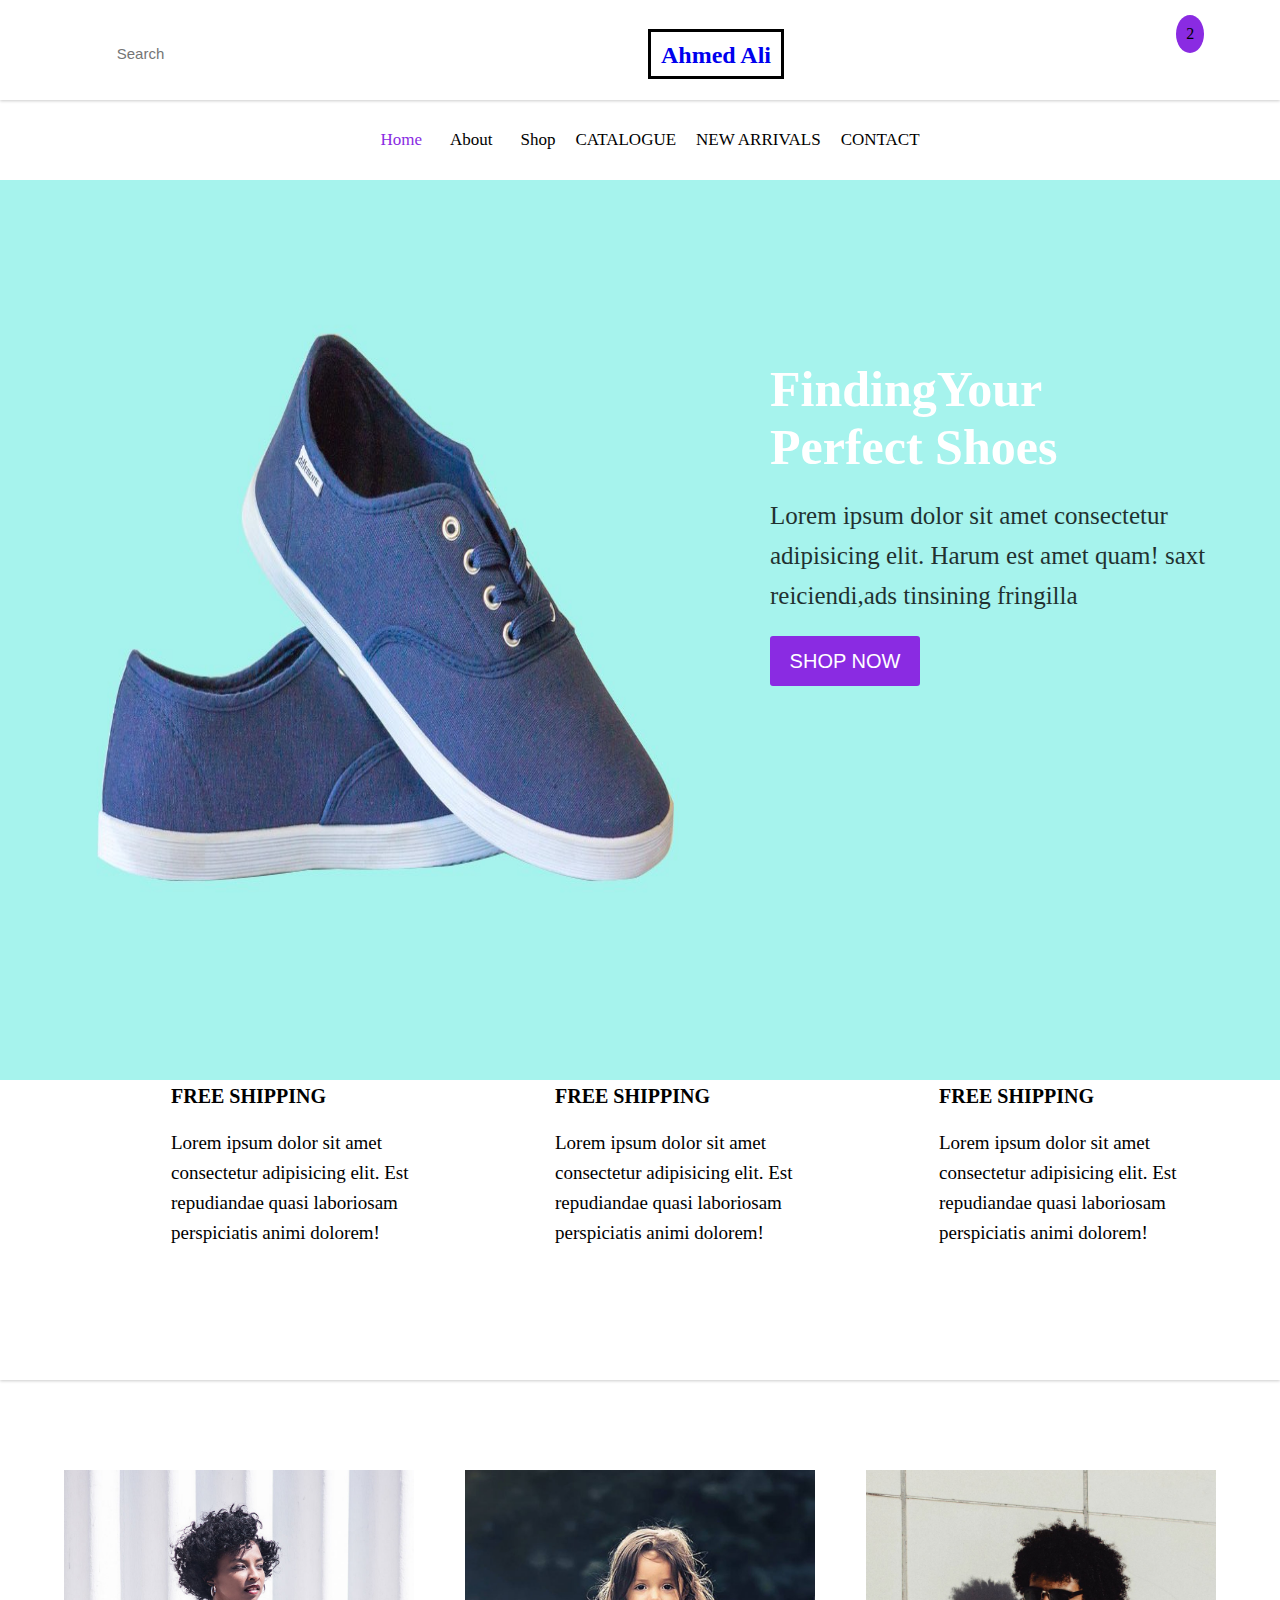
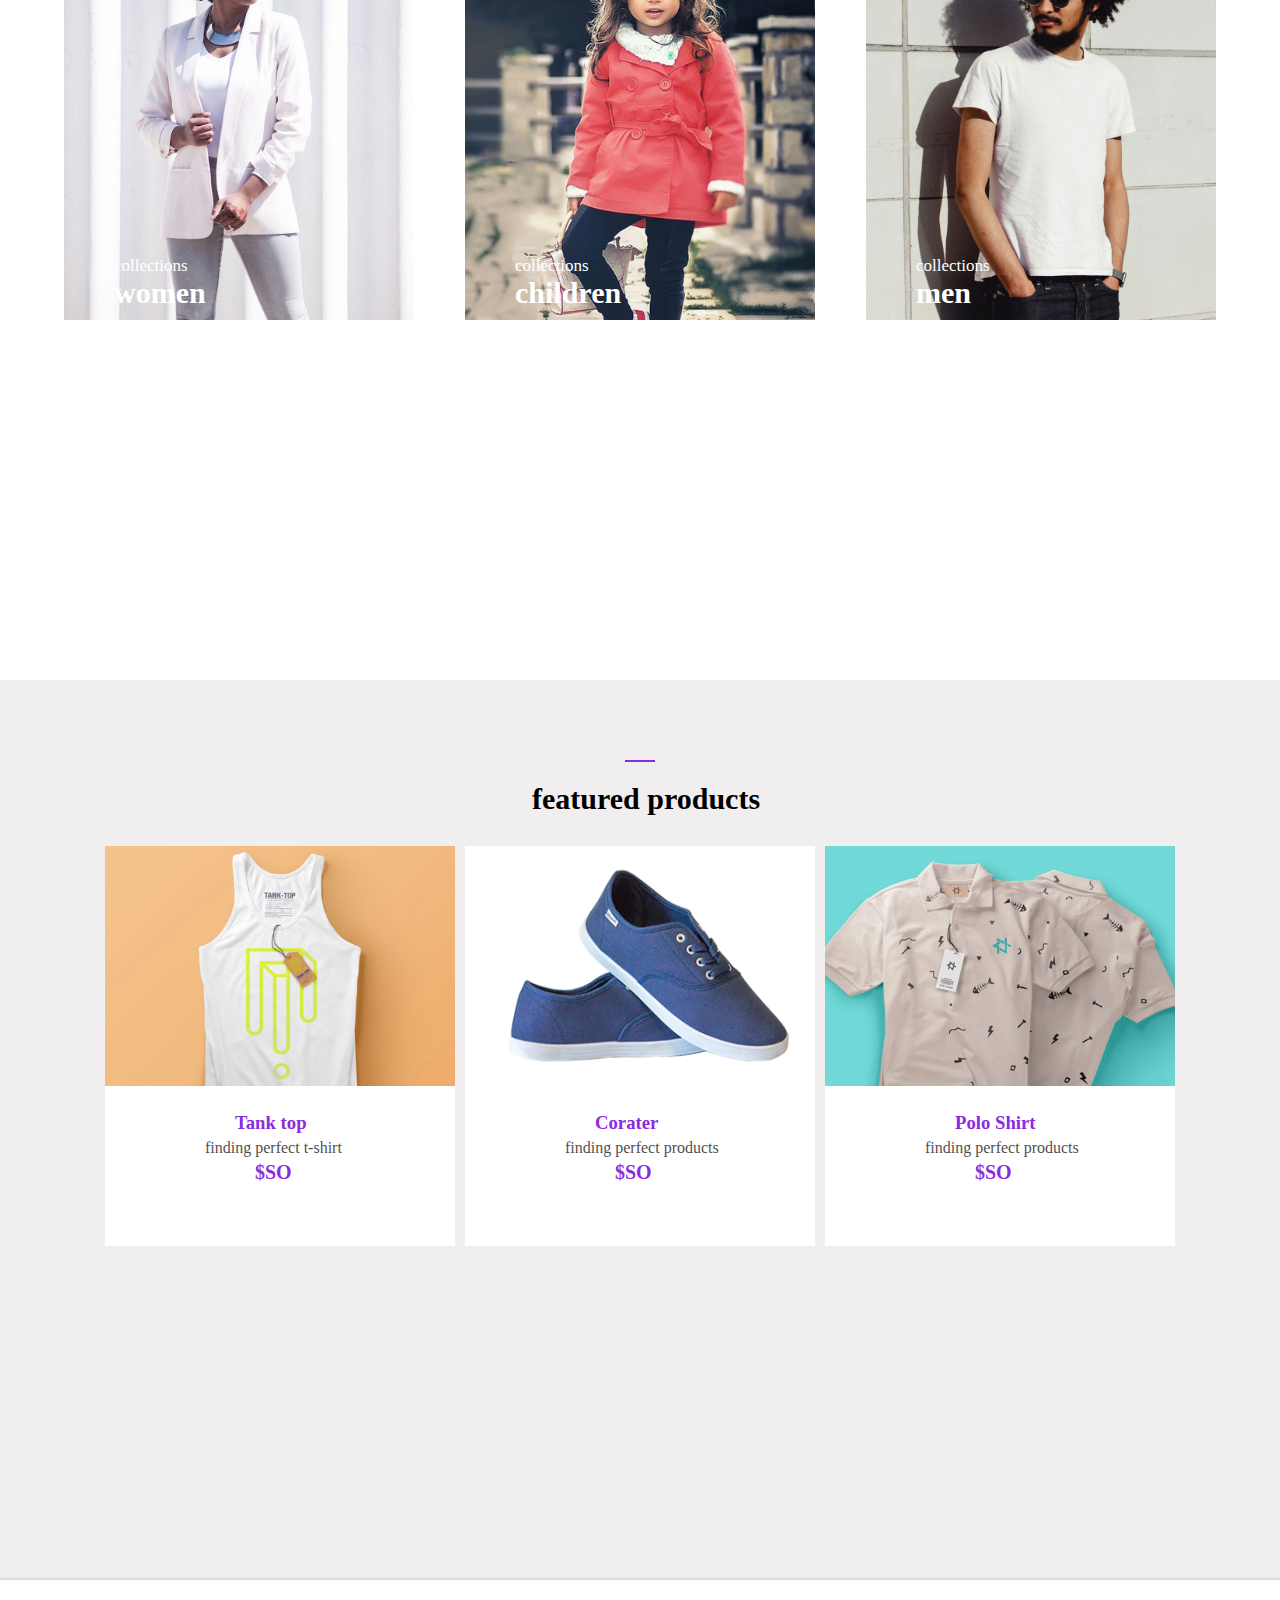
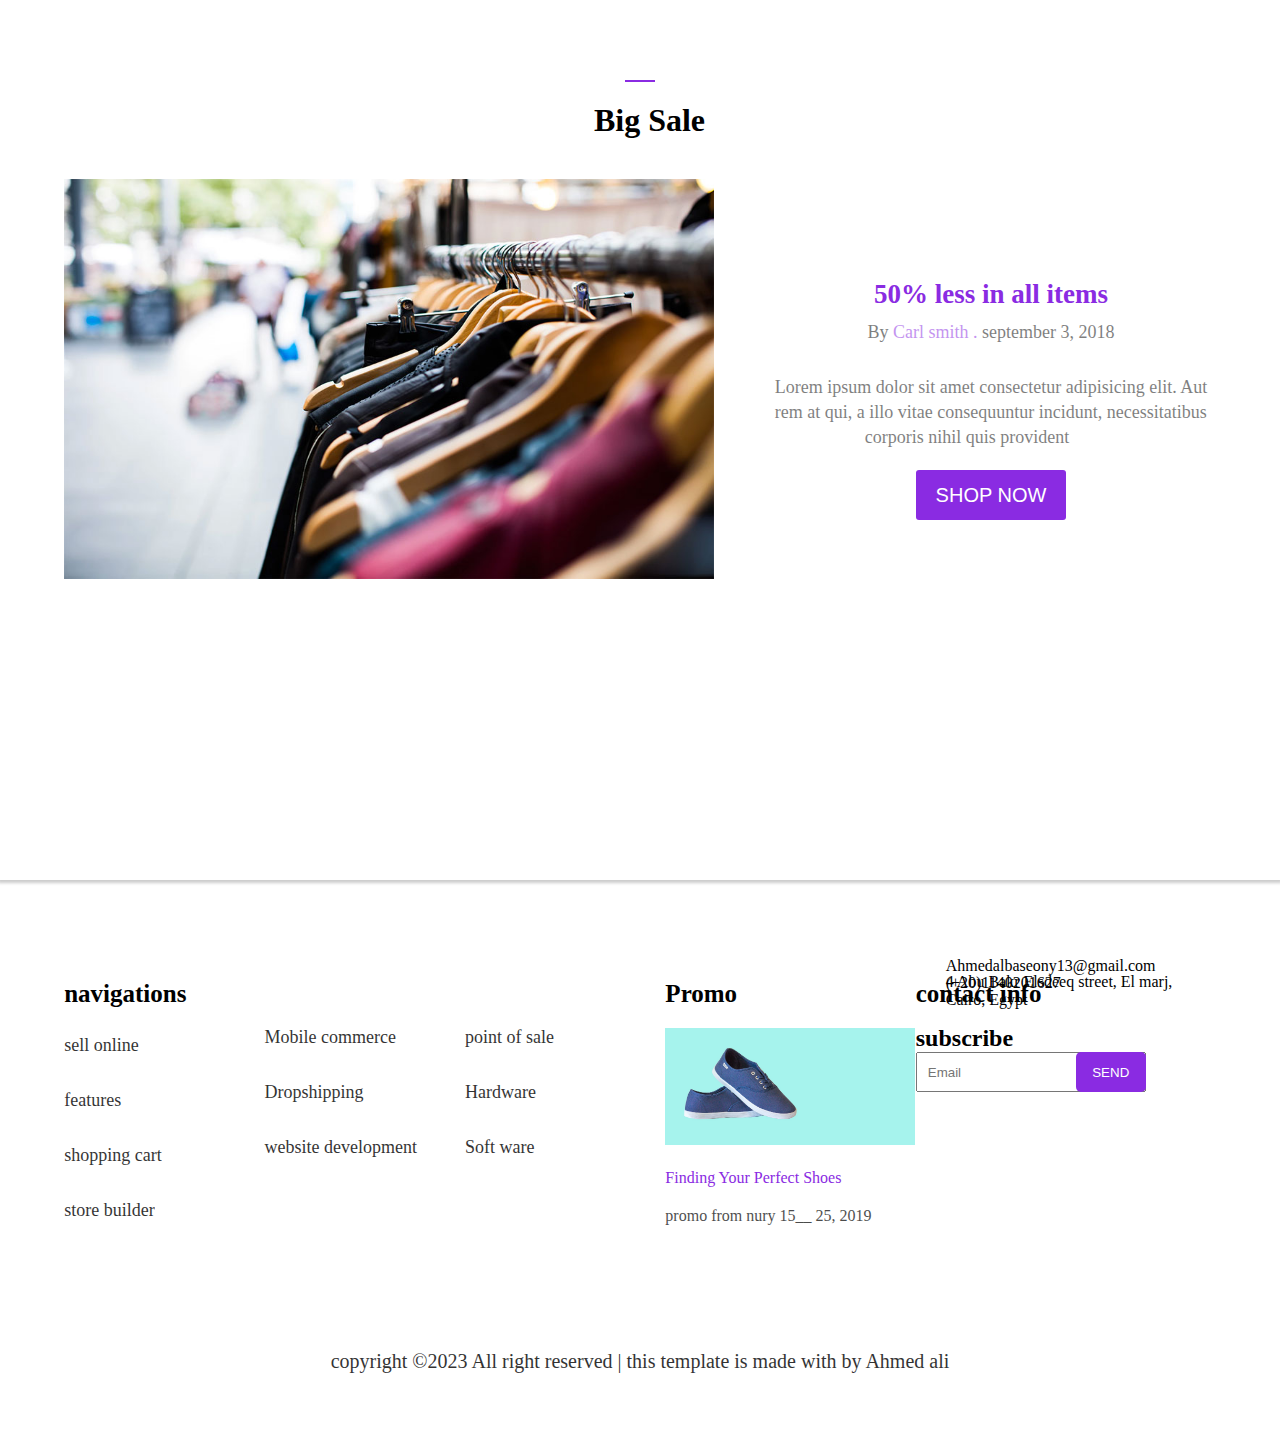
<file: index.html>
<!DOCTYPE html>
<html lang="en">
<head>
    <meta charset="UTF-8">
    <meta http-equiv="X-UA-Compatible" content="IE=edge">
    <meta name="viewport" content="width=device-width, initial-scale=1.0">
    <title>ahmed ali</title>
    <link rel="stylesheet" href="https://cdnjs.cloudflare.com/ajax/libs/font-awesome/6.0.0-beta2/css/all.min.css"
    integrity="sha512-YWzhKL2whUzgiheMoBFwW8CKV4qpHQAEuvilg9FAn5VJUDwKZZxkJNuGM4XkWuk94WCrrwslk8yWNGmY1EduTA=="
    crossorigin="anonymous" referrerpolicy="no-referrer" />
    <link rel="stylesheet" href="css/style.css">
</head>
<body>
    <nav>
    <div class="contanir">
        <div class="lift">
            
            <div class="sreach_content">
                <input type="text" placeholder="Search">
                <i class="fa-solid fa-magnifying-glass"></i>
            </div>
        </div>
        <!-- lift -->
        <div class="middle">
            <div class="myname">
                <a href="#"><h2>Ahmed Ali </h2></a>
            </div>
            
        </div>


        <div class="right">
            <div class="links">
                <a href="#"><i class="fa-solid fa-user"></i></a>
                <a href="#"><i class="fa-regular fa-heart"></i></a>
                <a href="#"><i class="fa-solid fa-cart-shopping"></i></a>
            </div>
            <div class="number">2</div>
            
        </div>  

    </div>
    </nav>
    <!-- nav -->
    <div class="navbar">
        <a class="active" href="">Home<i class="fa-solid fa-angle-down arrow "></i></a>
        <a href="about.html">About<i class="fa-solid fa-angle-down arrow"></i></a>
        <a href="shop.html">Shop</a>
        <a href="">CATALOGUE</a>
        <a href="">NEW ARRIVALS</a>
        <a href="">CONTACT</a>
    </div>
   <main>
    <div class="contentimg">
        <img src="imges/hero_1.jpg" alt=""> 
    </div>
    
  
    <div class="find">
        <h1>FindingYour</h1>
        <h1>Perfect Shoes</h1>
        <p>Lorem ipsum dolor sit amet consectetur adipisicing elit.  Harum est amet quam! saxt reiciendi,ads tinsining fringilla </p>
        <button><a href="">SHOP NOW</a></button>
    </div>
  
   </main>
   <section class="sec2">
    <div class="contanir">
        <div class="parent">
            <div class="lift-side">
                <i class="fa-solid fa-truck fa-flip-horizontal"></i>
                <h3>FREE SHIPPING</h3>
                <P>Lorem ipsum dolor sit amet consectetur adipisicing elit. 
                    Est repudiandae quasi laboriosam perspiciatis animi dolorem! </P>
            </div>
            <div class="lift-side">
                <i class="fa-solid fa-arrow-rotate-right"></i>
                <h3>FREE SHIPPING</h3>
                <P>Lorem ipsum dolor sit amet consectetur adipisicing elit. 
                    Est repudiandae quasi laboriosam perspiciatis animi dolorem! </P>
            </div>
            <div class="lift-side question">
                <i class="fa-solid fa-circle-question"></i>
                <h3>FREE SHIPPING</h3>
                <P>Lorem ipsum dolor sit amet consectetur adipisicing elit. 
                    Est repudiandae quasi laboriosam perspiciatis animi dolorem! </P>
            </div>
        </div>
    </div>
   </section>
   <!-- /////////////////////////// -->
   <section class="sec3">
      <div class="contanir">
        <div class="contentdivs">
            <div class="collections">
                <img src="imges/women.jpg" alt="">
            
                <div class="user">
                    <p>collections</p>
                    <h1>women</h1>
                </div>
            </div>
            <div class="collections">
                <img src="imges/children.jpg" alt="">
                <div class="user">
                    <p>collections</p>
                    <h1>children</h1>
                </div>
            </div>
            <div class="collections">
                <img src="imges/men.jpg" alt="">
                <div class="user">
                    <p>collections</p>
                    <h1>men</h1>
                </div>
            </div>
        </div>
      </div>
   </section>
   <!-- //////////////////////////// -->
   <section class="sec4">
        <div class="contanir">
           <div class="line">

           </div>
           <h1>featured products</h1>
            <div class="content_items">
                <div class="product">
                    <img src="imges/cloth_1.jpg" alt="">
                    <div class="profil">
                        <h3>Tank top</h3>
                        <p>finding perfect t-shirt</p>
                        <h4>$SO</h4>
                    </div>
                    
                </div>

                <div class="product">
                    <img src="imges/shoe.png" alt="">
                    <div class="profil">
                        <h3>Corater</h3>
                        <p>finding perfect products</p>
                        <h4>$SO</h4>
                    </div>
                    
                </div>

                <div class="product">
                    <img src="imges/cloth_2.jpg" alt="">
                    <div class="profil">
                        <h3>Polo Shirt</h3>
                        <p>finding perfect products</p>
                        <h4>$SO</h4>
                    </div>
                    
                </div>
            </div>
        </div>
   </section>
   <!-- sec4 -->
   <section class="sec5">
        <div class="contanir">
            <div class="line">

            </div>
            <h1>Big Sale</h1>
            <div class="parent-descount">
                <div class="photo-left">
                        <img src="imges/blog_1.jpg" alt="">
                </div>
                <div class="descount-right">
                        <h5>50% less in all items</h5>
                        <p class="span1">By <span class="color">Carl smith .</span> september 3, 2018</p>
                        <p>Lorem ipsum dolor sit amet consectetur adipisicing elit. Aut <br>
                             rem at qui, a illo vitae consequuntur incidunt, necessitatibus <br> 
                             <span class="span2">corporis nihil quis provident</span></p>
                             <button><a href="">SHOP NOW</a></button>
                </div>
            </div>
        </div>
   </section>
   <footer class="last">
        <div class="contanir">
            <div class="paernt-footer">
                <div class="div1">
                    <h3>navigations</h3>
                    <p>sell online</p>
                    <p>features</p>
                    <p>shopping cart</p>
                    <p>store builder</p>
                </div>
                <div class="div1 d2">
                    
                    <p>Mobile commerce</p>
                    <p>Dropshipping</p>
                    <p>website development </p>
                    
                </div>
                <div class="div1 d2">
                    
                    <p>point of sale</p>
                    <p>Hardware</p>
                    <p>Soft ware</p>
                    
                </div>
                <div class="promo">
                    <h3>Promo</h3>
                    <img src="imges/hero_1.jpg" alt="">
                    <span>Finding Your Perfect Shoes</span>
                    <p>promo from nury 15__ 25, 2019</p>
                </div>
                <div class="info">
                    <h3>contact info</h3>
                    <p><i class="fa-solid fa-location-dot"></i><div>4 Abu Bakr Elsdeeq street, El marj, Cairo, Egypt</div></p>
                    <p><i class="fa-solid fa-phone"></i> <div>(+20)1140201627</div></p>
                    <p><i class="fa-solid fa-envelope"></i><div>Ahmedalbaseony13@gmail.com</div></p>
                    <div class="type">
                        <h6>subscribe</h6>
                        <input class="last-btn" type="email" name="" placeholder="Email" >
                        <button><a href="">SEND</a></button>
                    </div>
                    
                </div>
            </div>
        </div>
   </footer>
   <div class="my_name">
            <p>copyright ©2023 All right reserved | this template is made with <i class="fa-solid fa-heart"></i>by Ahmed ali</p>              
   </div>
</body>
</html>
</file>
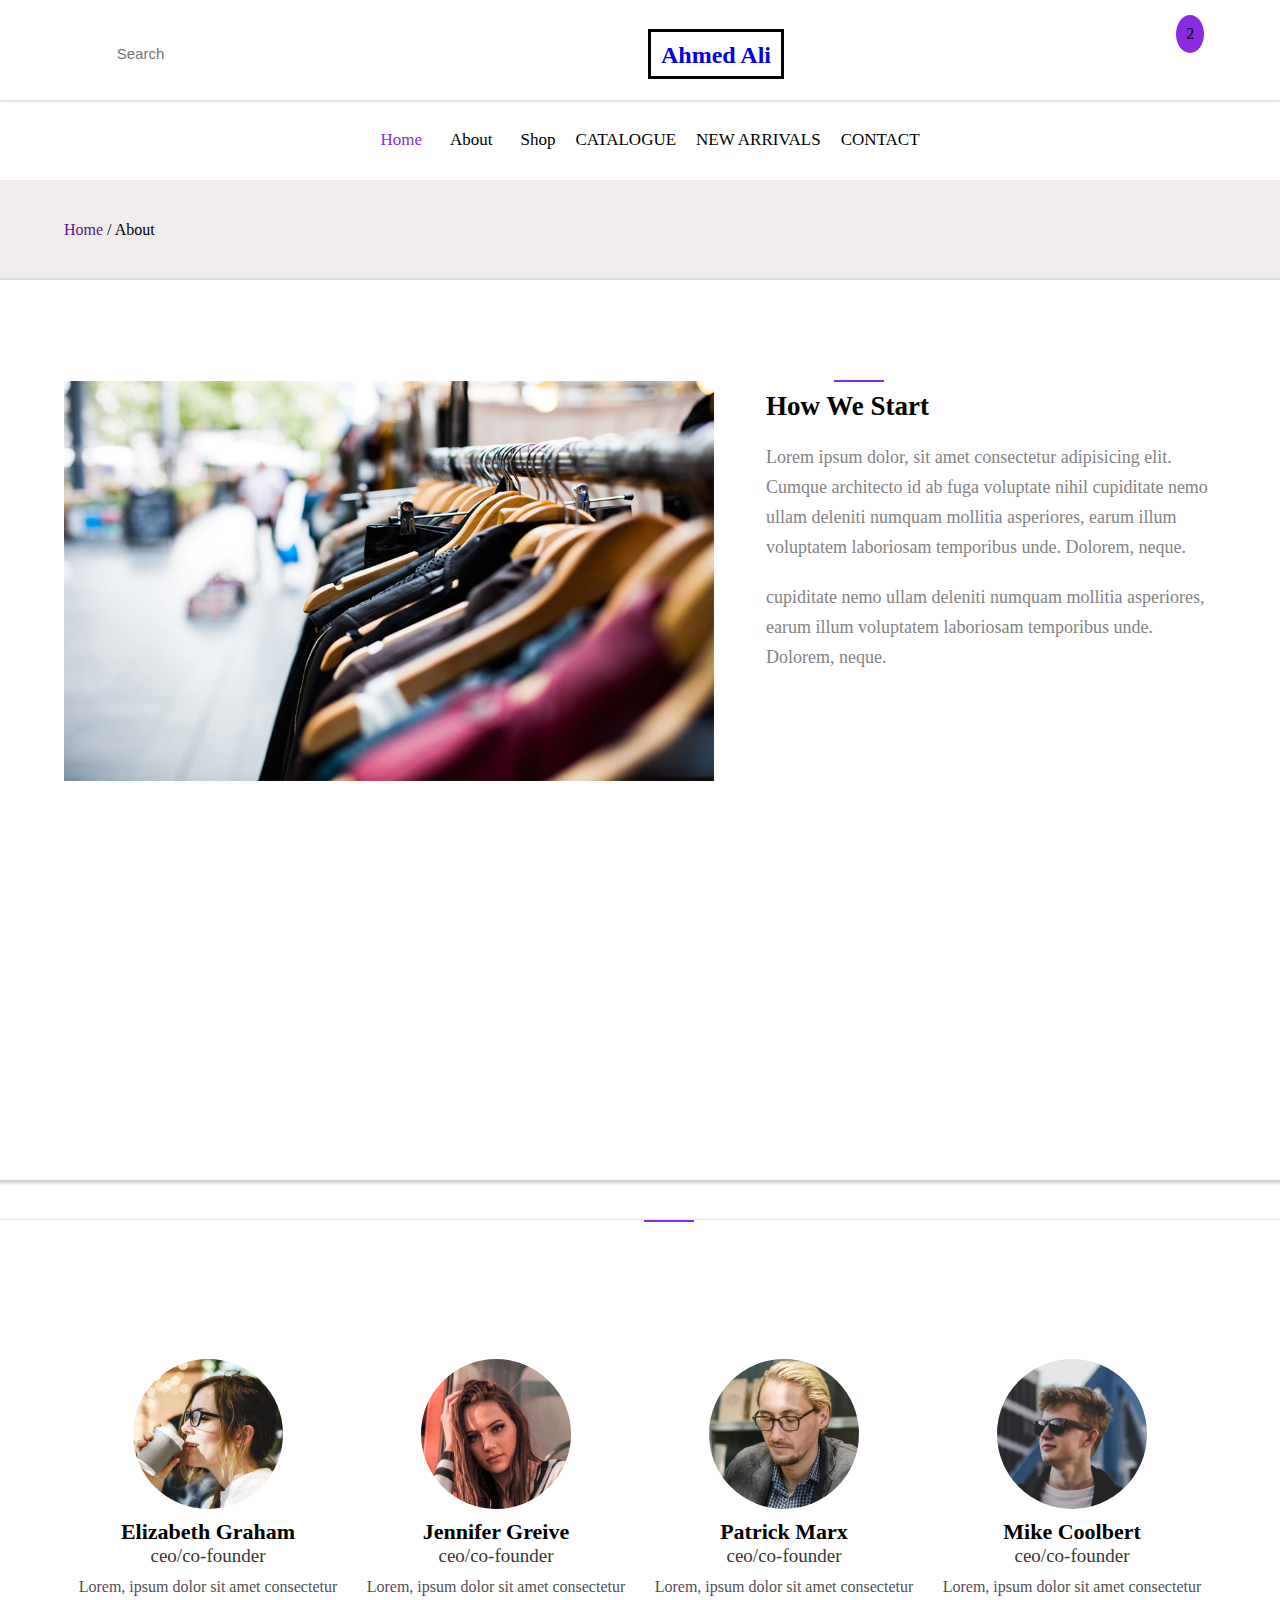
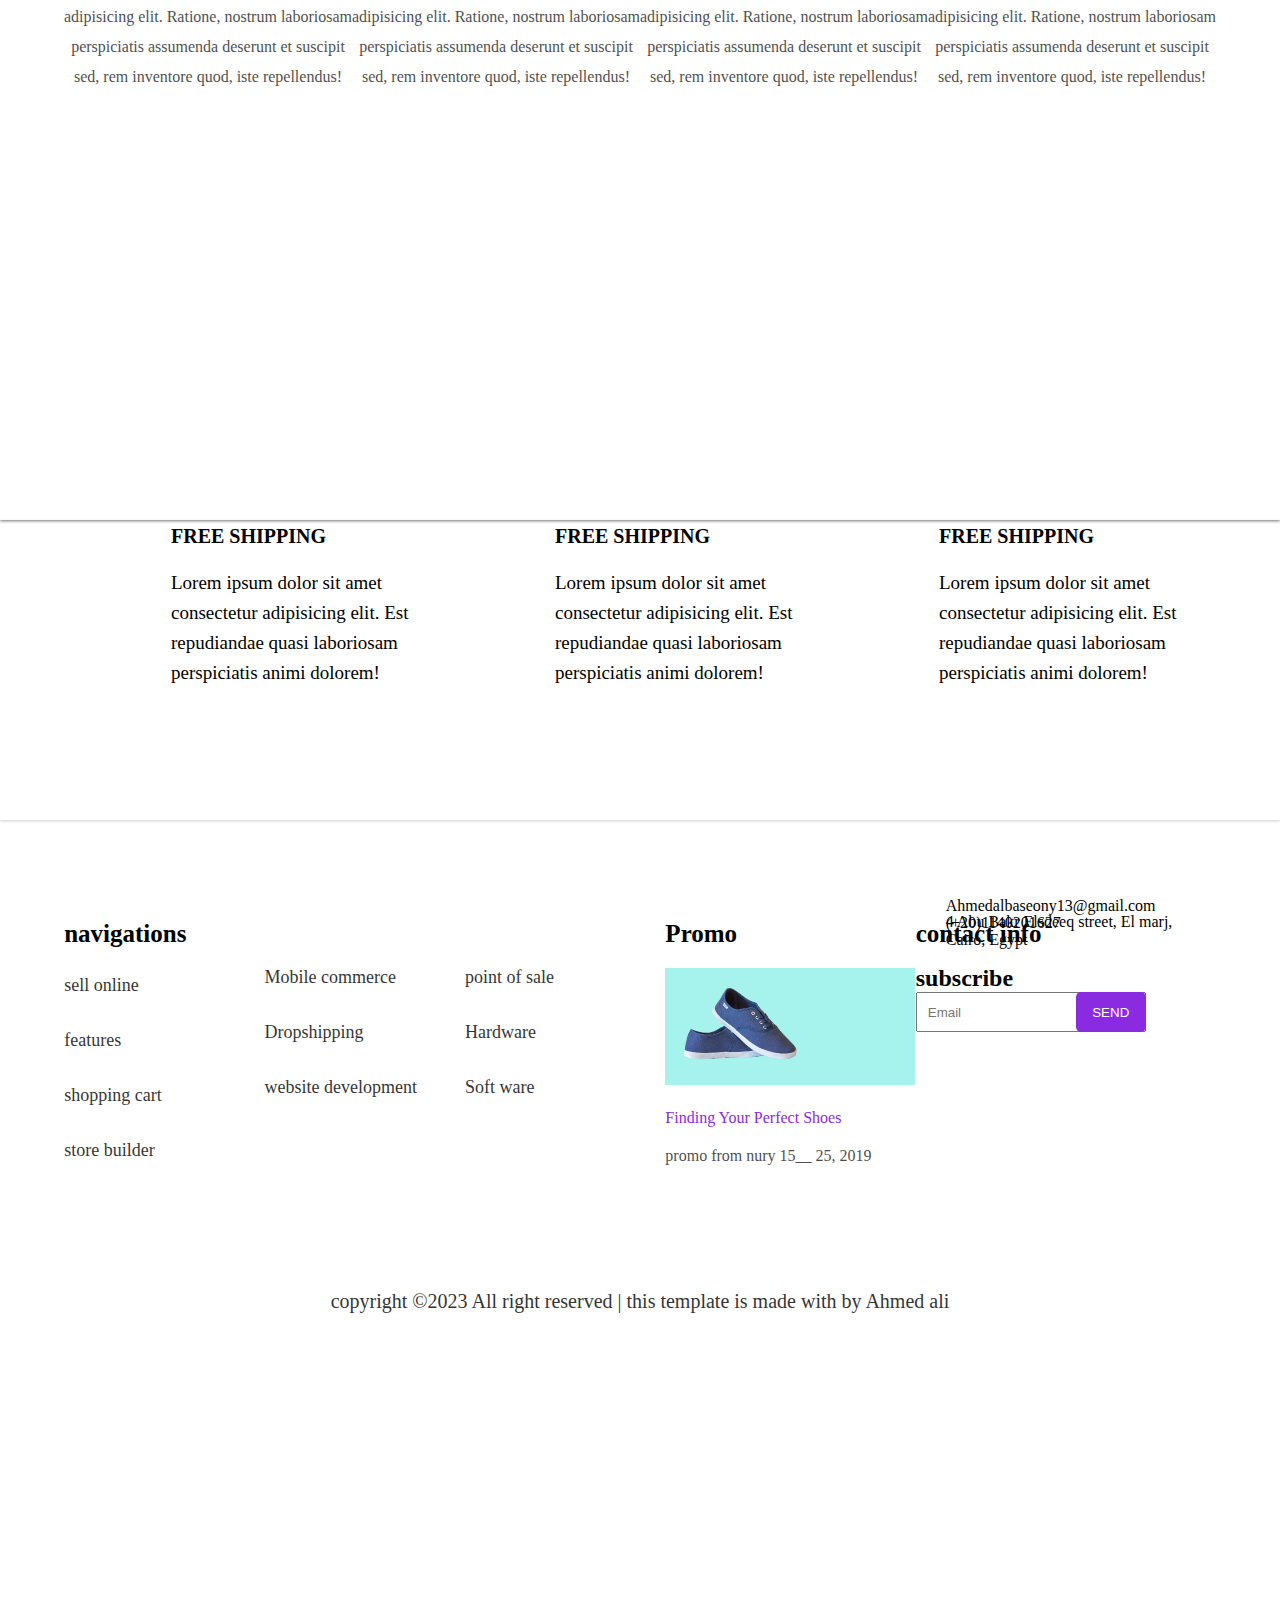
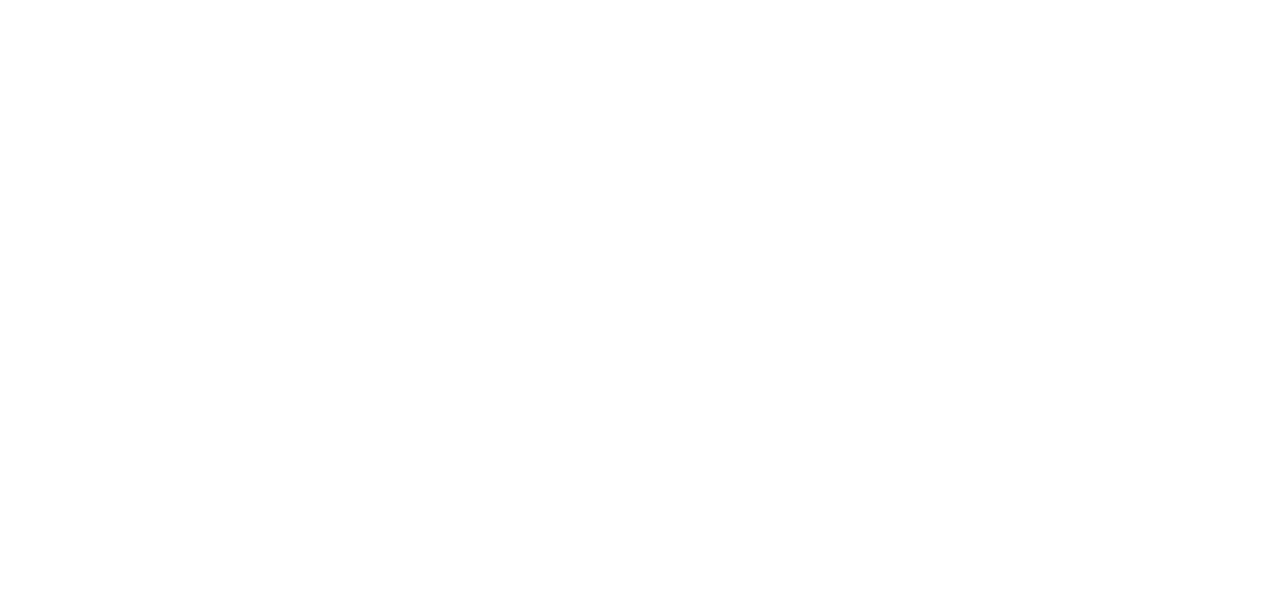
<file: about.html>
<!DOCTYPE html>
<html lang="en">
<head>
    <meta charset="UTF-8">
    <meta http-equiv="X-UA-Compatible" content="IE=edge">
    <meta name="viewport" content="width=device-width, initial-scale=1.0">
    <title>about</title>
    <link rel="stylesheet" href="https://cdnjs.cloudflare.com/ajax/libs/font-awesome/6.0.0-beta2/css/all.min.css"
    integrity="sha512-YWzhKL2whUzgiheMoBFwW8CKV4qpHQAEuvilg9FAn5VJUDwKZZxkJNuGM4XkWuk94WCrrwslk8yWNGmY1EduTA=="
    crossorigin="anonymous" referrerpolicy="no-referrer" />
    <link rel="stylesheet" href="css/style.css">
</head>
<body>
    <nav>
        <div class="contanir">
            <div class="lift">
                
                <div class="sreach_content">
                    <input type="text" placeholder="Search">
                    <i class="fa-solid fa-magnifying-glass"></i>
                </div>
            </div>
            <!-- lift -->
            <div class="middle">
                <div class="myname">
                    <a href="#"><h2>Ahmed Ali </h2></a>
                </div>
                
            </div>
    
    
            <div class="right">
                <div class="links">
                    <a href="#"><i class="fa-solid fa-user"></i></a>
                    <a href="#"><i class="fa-regular fa-heart"></i></a>
                    <a href="#"><i class="fa-solid fa-cart-shopping"></i></a>
                </div>
                <div class="number">2</div>
                
            </div>  
    
        </div>
        </nav>
        <!-- nav -->
        <div class="navbar">
            <a class="active" href="index.html">Home<i class="fa-solid fa-angle-down arrow "></i></a>
            <a href="about.html">About<i class="fa-solid fa-angle-down arrow"></i></a>
            <a href="shop.html">Shop</a>
            <a href="">CATALOGUE</a>
            <a href="">NEW ARRIVALS</a>
            <a href="">CONTACT</a>
        </div>

        <div class="content-navbar">
            <div class="contanir">
                <div class="links">
                    <a class="active" href="">Home</a>
                    <a class="two" href="about.html">/ About</a>
                </div>
            </div>
        </div>
        <!-- ///// -->
    <section class="sec5 sec15">
        <div class="contanir">
            <div class="line">

            </div>
            
            <div class="parent-descount parent-descount15">
                <div class="photo-left">
                        <img src="imges/blog_1.jpg" alt="">
                </div>
                <div class="descount-right descount-right15">
                        <h5>How We Start</h5>
                        
                        <p>Lorem ipsum dolor, sit amet consectetur adipisicing elit. Cumque architecto id ab fuga voluptate nihil cupiditate nemo ullam deleniti numquam mollitia asperiores, earum illum voluptatem laboriosam temporibus unde. Dolorem, neque.</p>
                        <p>cupiditate nemo ullam deleniti numquam mollitia asperiores, earum illum voluptatem laboriosam temporibus unde. Dolorem, neque.</p>
                             
                </div>
            </div>
        </div>
   </section>
   <!-- ////////sec15 -->
   <section class="sec16">
        <div class="contanir">
            <div class="line">

            </div>
            <h1>The Team</h1>
            <div class="team-parent">
                <div>
                    <img src="imges/person_1.jpg" alt="">
                    <h3>Elizabeth Graham</h3>
                    <span>ceo/co-founder</span>
                    <p>Lorem, ipsum dolor sit amet consectetur</p>
                         <p>adipisicing elit. Ratione, nostrum laboriosam</p> 
                         <p>perspiciatis assumenda deserunt et suscipit</p>
                          <p>sed, rem inventore quod, iste repellendus! </p>
                          
                </div>
                <div>
                    <img src="imges/person_2.jpg" alt="">
                    <h3>Jennifer Greive</h3>
                    <span>ceo/co-founder</span>
                    <p>Lorem, ipsum dolor sit amet consectetur</p>
                         <p>adipisicing elit. Ratione, nostrum laboriosam</p> 
                         <p>perspiciatis assumenda deserunt et suscipit</p>
                          <p>sed, rem inventore quod, iste repellendus! </p>
                          
                </div>
                <div>
                    <img src="imges/person_3.jpg" alt="">
                    <h3>Patrick Marx</h3>
                    <span>ceo/co-founder</span>
                    <p>Lorem, ipsum dolor sit amet consectetur</p>
                         <p>adipisicing elit. Ratione, nostrum laboriosam</p> 
                         <p>perspiciatis assumenda deserunt et suscipit</p>
                          <p>sed, rem inventore quod, iste repellendus! </p>
                          
                </div>
                <div>
                    <img src="imges/person_4.jpg" alt="">
                    <h3>Mike Coolbert</h3>
                    <span>ceo/co-founder</span>
                    <p>Lorem, ipsum dolor sit amet consectetur</p>
                         <p>adipisicing elit. Ratione, nostrum laboriosam</p> 
                         <p>perspiciatis assumenda deserunt et suscipit</p>
                          <p>sed, rem inventore quod, iste repellendus! </p>
                          
                </div>
            </div>
        </div>
   </section>
   <!-- /////sec16 -->
   <section class="sec2">
    <div class="contanir">
        <div class="parent">
            <div class="lift-side">
                <i class="fa-solid fa-truck fa-flip-horizontal"></i>
                <h3>FREE SHIPPING</h3>
                <P>Lorem ipsum dolor sit amet consectetur adipisicing elit. 
                    Est repudiandae quasi laboriosam perspiciatis animi dolorem! </P>
            </div>
            <div class="lift-side">
                <i class="fa-solid fa-arrow-rotate-right"></i>
                <h3>FREE SHIPPING</h3>
                <P>Lorem ipsum dolor sit amet consectetur adipisicing elit. 
                    Est repudiandae quasi laboriosam perspiciatis animi dolorem! </P>
            </div>
            <div class="lift-side question">
                <i class="fa-solid fa-circle-question"></i>
                <h3>FREE SHIPPING</h3>
                <P>Lorem ipsum dolor sit amet consectetur adipisicing elit. 
                    Est repudiandae quasi laboriosam perspiciatis animi dolorem! </P>
            </div>
        </div>
    </div>
   </section>
   <footer class="last">
        <div class="contanir">
            <div class="paernt-footer">
                <div class="div1">
                    <h3>navigations</h3>
                    <p>sell online</p>
                    <p>features</p>
                    <p>shopping cart</p>
                    <p>store builder</p>
                </div>
                <div class="div1 d2">
                    
                    <p>Mobile commerce</p>
                    <p>Dropshipping</p>
                    <p>website development </p>
                    
                </div>
                <div class="div1 d2">
                    
                    <p>point of sale</p>
                    <p>Hardware</p>
                    <p>Soft ware</p>
                    
                </div>
                <div class="promo">
                    <h3>Promo</h3>
                    <img src="imges/hero_1.jpg" alt="">
                    <span>Finding Your Perfect Shoes</span>
                    <p>promo from nury 15__ 25, 2019</p>
                </div>
                <div class="info">
                    <h3>contact info</h3>
                    <p><i class="fa-solid fa-location-dot"></i><div>4 Abu Bakr Elsdeeq street, El marj, Cairo, Egypt</div></p>
                    <p><i class="fa-solid fa-phone"></i> <div>(+20)1140201627</div></p>
                    <p><i class="fa-solid fa-envelope"></i><div>Ahmedalbaseony13@gmail.com</div></p>
                    <div class="type">
                        <h6>subscribe</h6>
                        <input class="last-btn" type="email" name="" placeholder="Email" >
                        <button><a href="">SEND</a></button>
                    </div>
                    
                </div>
            </div>
        </div>
    </footer>
    <div class="my_name">
        <p>copyright ©2023 All right reserved | this template is made with <i class="fa-solid fa-heart"></i>by Ahmed ali</p>              
    </div>
</body>
</html>
</file>
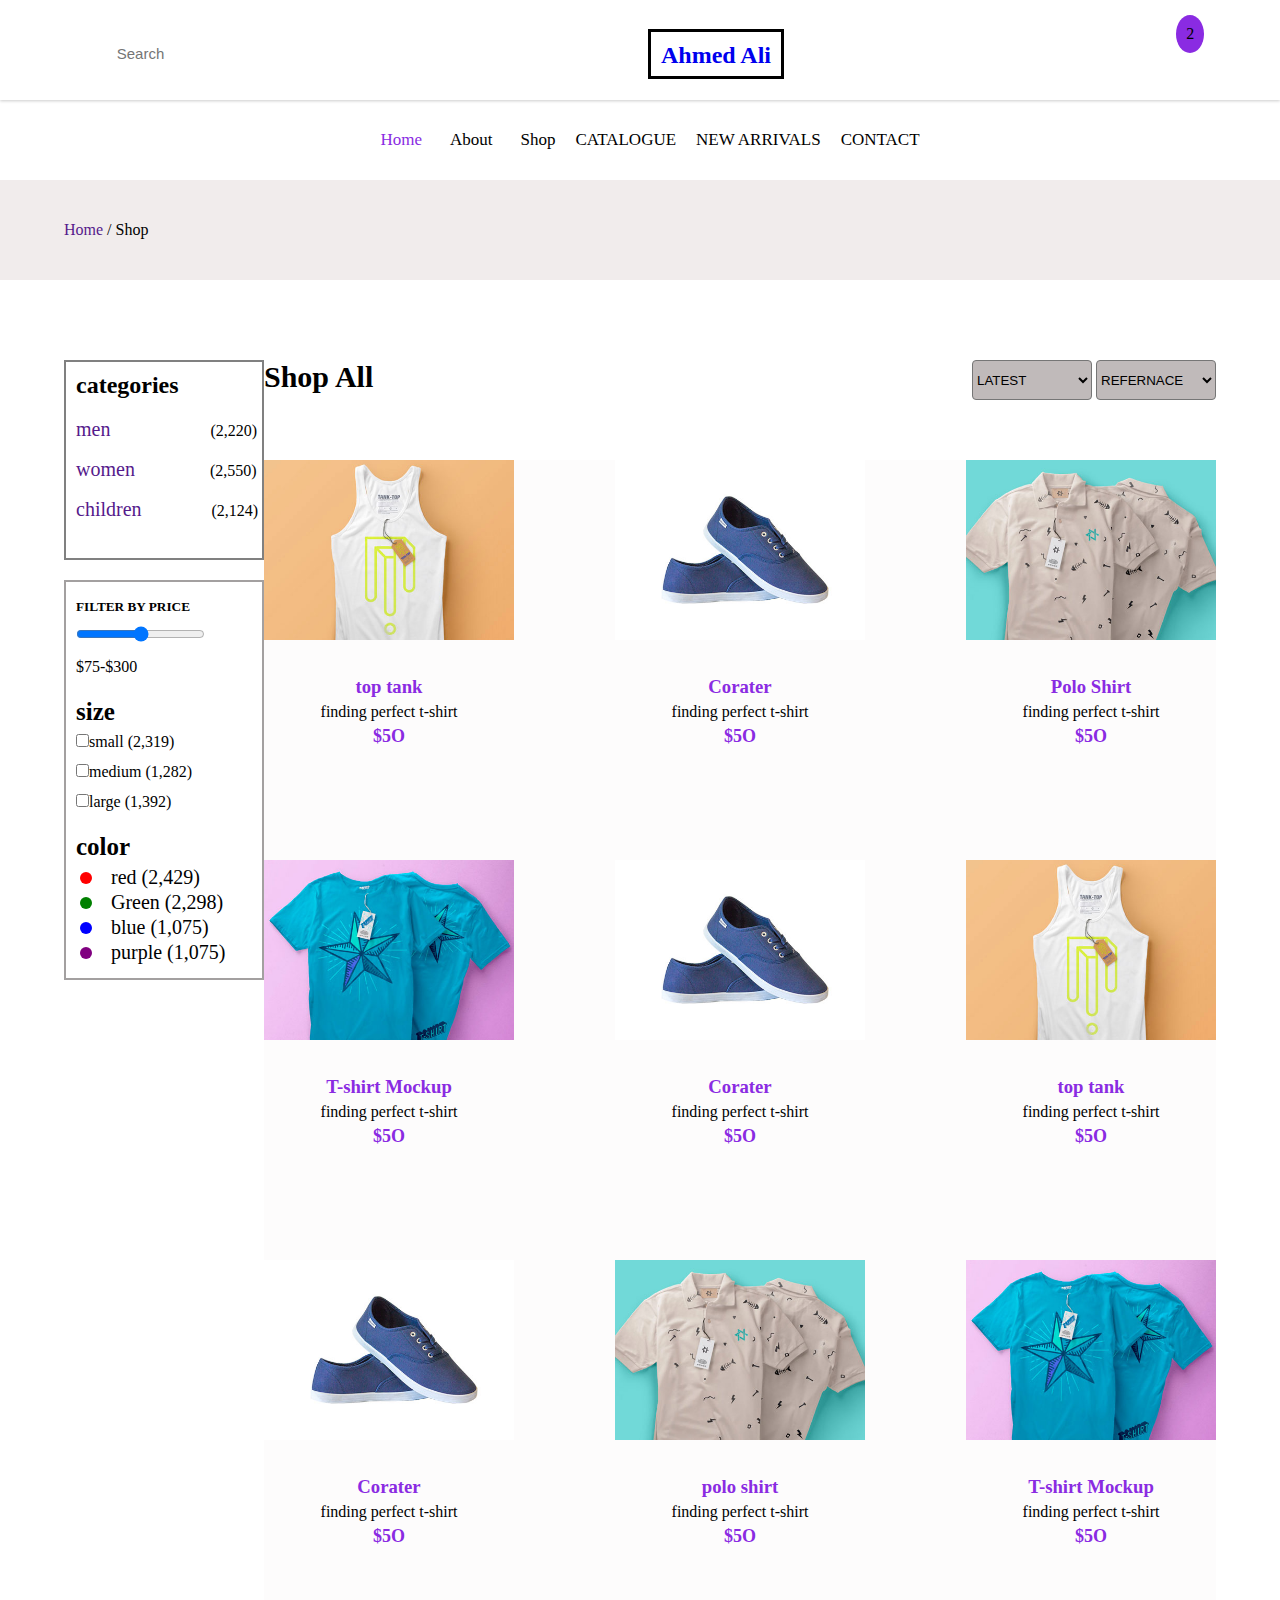
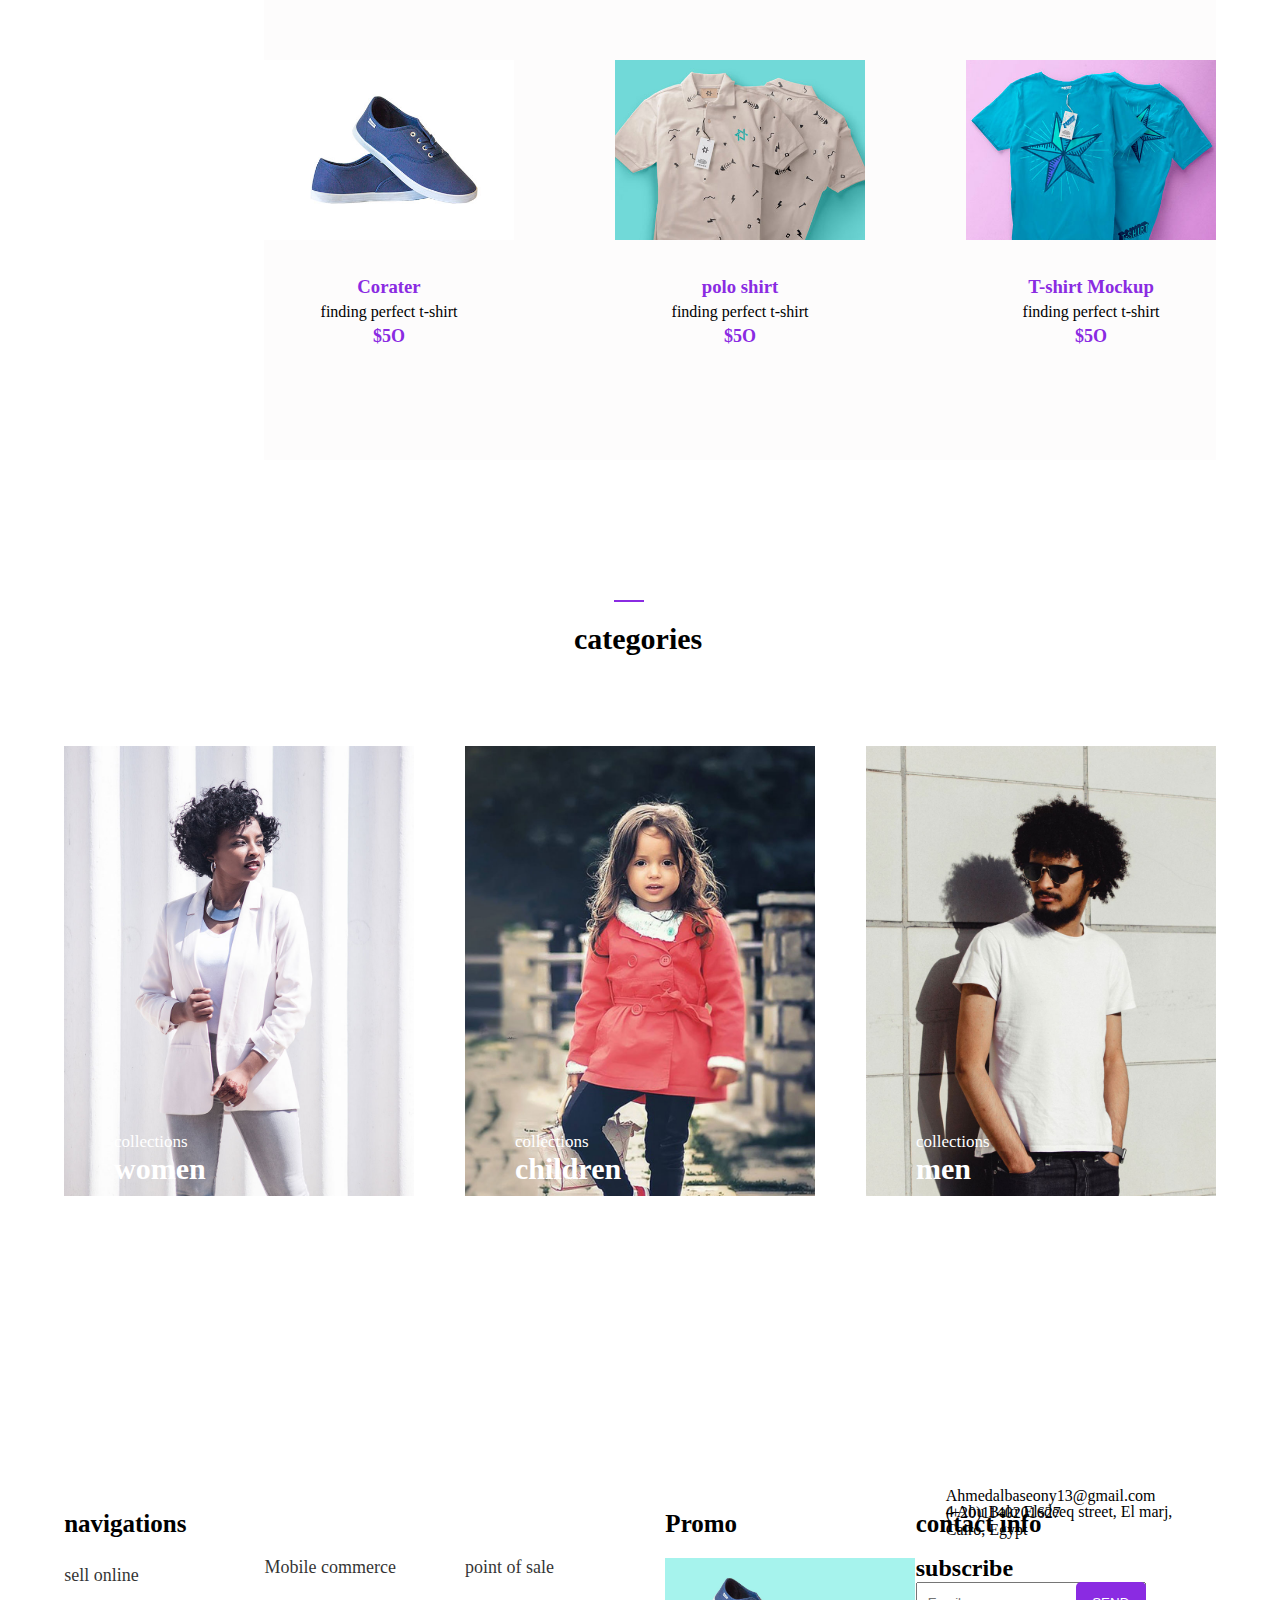
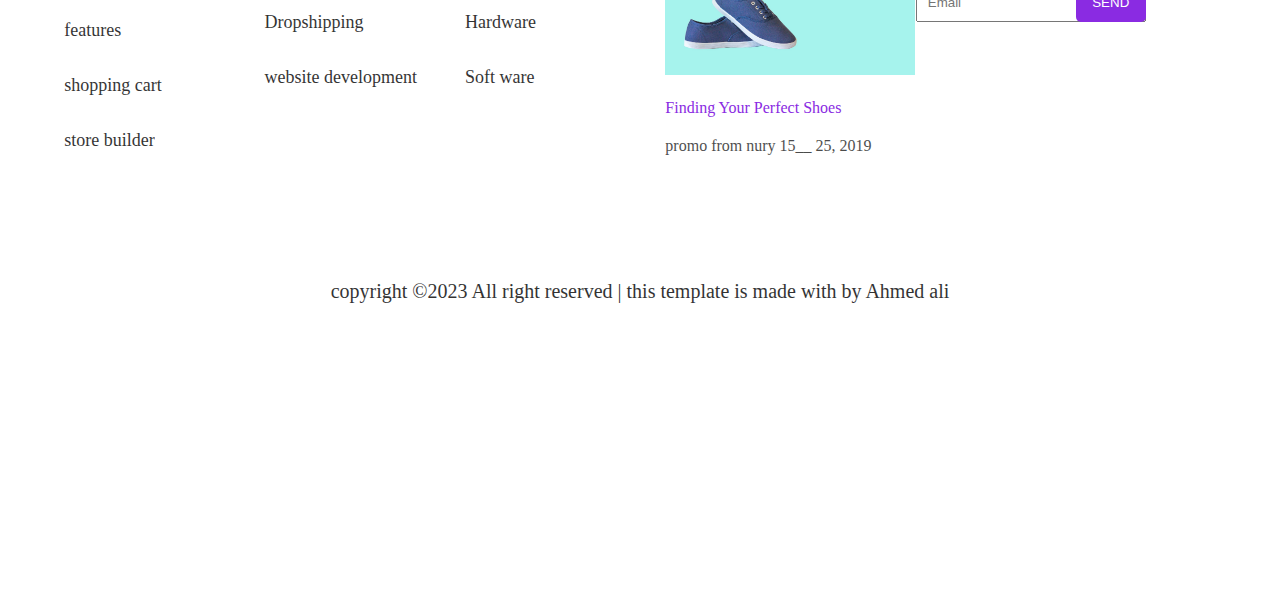
<file: shop.html>
<!DOCTYPE html>
<html lang="en">
<head>
    <meta charset="UTF-8">
    <meta http-equiv="X-UA-Compatible" content="IE=edge">
    <meta name="viewport" content="width=device-width, initial-scale=1.0">
    <title>Shop</title>
    <link rel="stylesheet" href="https://cdnjs.cloudflare.com/ajax/libs/font-awesome/6.0.0-beta2/css/all.min.css"
    integrity="sha512-YWzhKL2whUzgiheMoBFwW8CKV4qpHQAEuvilg9FAn5VJUDwKZZxkJNuGM4XkWuk94WCrrwslk8yWNGmY1EduTA=="
    crossorigin="anonymous" referrerpolicy="no-referrer" />
    <link rel="stylesheet" href="css/style.css">
</head>
<body>
    <nav>
        <div class="contanir">
            <div class="lift">
                
                <div class="sreach_content">
                    <input type="text" placeholder="Search">
                    <i class="fa-solid fa-magnifying-glass"></i>
                </div>
            </div>
            <!-- lift -->
            <div class="middle">
                <div class="myname">
                    <a href="#"><h2>Ahmed Ali </h2></a>
                </div>
                
            </div>
    
    
            <div class="right">
                <div class="links">
                    <a href="#"><i class="fa-solid fa-user"></i></a>
                    <a href="#"><i class="fa-regular fa-heart"></i></a>
                    <a href="#"><i class="fa-solid fa-cart-shopping"></i></a>
                </div>
                <div class="number">2</div>
                
            </div>  
    
        </div>
        </nav>
        <!-- nav -->
        <div class="navbar">
            <a class="active" href="about.html">Home<i class="fa-solid fa-angle-down arrow "></i></a>
            <a href="about.html">About<i class="fa-solid fa-angle-down arrow"></i></a>
            <a href="shop.html">Shop</a>
            <a href="">CATALOGUE</a>
            <a href="">NEW ARRIVALS</a>
            <a href="">CONTACT</a>
        </div>

        <div class="content-navbar">
            <div class="contanir">
                <div class="links">
                    <a class="active" href="">Home</a>
                    <a class="two" href="about.html">/ Shop</a>
                </div>
            </div>
        </div>
        <!-- ///// -->
        <section class="all-products">
            <div class="contanir">
                    <div class="parent-shop-all">
                        <div class="parent-categories">
                            <div class="categories">
                                <h5>categories</h5>
                                <a href="">men</a><span class="sp1">(2,220)</span>
                                <a href="">women</a><span class="sp2">(2,550)</span>
                                <a href="">children</a><span class="sp3">(2,124)</span>
                            </div>
                            <div class="filter">
                                <h5>FILTER BY PRICE</h5>
                                <!-- <input type="range" name="range" id=""  value="70" max="100" min="40"> -->
                                <form action="/action_page.php" method="get">
                                    <label for="vol"></label>
                                    <input type="range" id="vol" name="vol" min="20" max="70">
                                  </form>
                                <p>$75-$300</p>
                                <h4>size</h4>
                                <input type="checkbox" name="" id="">small (2,319) <br>
                                <input type="checkbox" name="" id="">medium (1,282) <br>
                                <input type="checkbox" name="" id="">large (1,392)
                                <h4>color</h4>
                                <ul>
                                    <li class="one"></li> <p>red (2,429)</p>
                                    <li class="two"></li><p>Green (2,298)</p>
                                    <li class="three"></li><p>blue (1,075)</p>
                                    <li class="four"></li><p>purple (1,075)</p>
                                </ul>
                            </div>
                        </div>
                        <div class="parent-latest">
                            <div class="div-one">
                                    <h6>Shop All</h6>
                                        <div>
                                            <select>
                                                <option hidden>LATEST</option>
                                                <option class="op">men</option>
                                                <option class="op">women</option>
                                                <option class="op">children</option>
                                                </select>
                                                <select>
                                                    <option hidden>REFERNACE</option>
                                                        <option class="op">relevance</option>
                                                        <option class="op">name, A to z</option>
                                                        <option class="op">name, z to a</option> 
                                                        <option class="op">price ,low to high</option>
                                                        <option class="op">price ,high to low</option>
                                                </select>
                                        </div>
                            </div>
                            <div class="content-tshirt">
                                <div>
                                    <a href="single.html"><img src="imges/cloth_1.jpg" alt=""></a>
                                    
                                    <div class="top-tank">
                                        <h3>top tank</h3>
                                        <p>finding perfect t-shirt</p>
                                        <h4>$5O</h4>
                                    </div>
                                </div>
                                <div>
                                    <img src="imges/shoe_1.jpg" alt="">
                                    <div class="top-tank">
                                        <h3>Corater</h3>
                                        <p>finding perfect t-shirt</p>
                                        <h4>$5O</h4>
                                    </div>
                                </div>
                                <div>
                                    <img src="imges/cloth_2.jpg" alt="">
                                    <div class="top-tank">
                                        <h3>Polo Shirt</h3>
                                        <p>finding perfect t-shirt</p>
                                        <h4>$5O</h4>
                                    </div>
                                </div>
                                
                            </div>


                            <div class="content-tshirt">
                                <div>
                                    <img src="imges/cloth_3.jpg" alt="">
                                    <div class="top-tank">
                                        <h3>T-shirt Mockup</h3>
                                        <p>finding perfect t-shirt</p>
                                        <h4>$5O</h4>
                                    </div>
                                </div>
                                <div>
                                    <img src="imges/shoe_1.jpg" alt="">
                                    <div class="top-tank">
                                        <h3>Corater</h3>
                                        <p>finding perfect t-shirt</p>
                                        <h4>$5O</h4>
                                    </div>
                                </div>
                                <div>
                                    <img src="imges/cloth_1.jpg" alt="">
                                    <div class="top-tank">
                                        <h3>top tank</h3>
                                        <p>finding perfect t-shirt</p>
                                        <h4>$5O</h4>
                                    </div>
                                </div>
                                
                            </div>

                            <div class="content-tshirt">
                                <div>
                                    <img src="imges/shoe_1.jpg" alt="">
                                    <div class="top-tank">
                                        <h3>Corater</h3>
                                        <p>finding perfect t-shirt</p>
                                        <h4>$5O</h4>
                                    </div>
                                </div>
                                <div>
                                    <img src="imges/cloth_2.jpg" alt="">
                                    <div class="top-tank">
                                        <h3>polo shirt</h3>
                                        <p>finding perfect t-shirt</p>
                                        <h4>$5O</h4>
                                    </div>
                                </div>
                                <div>
                                    <img src="imges/cloth_3.jpg" alt="">
                                    <div class="top-tank">
                                        <h3>T-shirt Mockup</h3>
                                        <p>finding perfect t-shirt</p>
                                        <h4>$5O</h4>
                                    </div>
                                </div>
                                
                            </div>

                            <div class="content-tshirt">
                                <div>
                                    <img src="imges/shoe_1.jpg" alt="">
                                    <div class="top-tank">
                                        <h3>Corater</h3>
                                        <p>finding perfect t-shirt</p>
                                        <h4>$5O</h4>
                                    </div>
                                </div>
                                <div>
                                    <img src="imges/cloth_2.jpg" alt="">
                                    <div class="top-tank">
                                        <h3>polo shirt</h3>
                                        <p>finding perfect t-shirt</p>
                                        <h4>$5O</h4>
                                    </div>
                                </div>
                                <div>
                                    <img src="imges/cloth_3.jpg" alt="">
                                    <div class="top-tank">
                                        <h3>T-shirt Mockup</h3>
                                        <p>finding perfect t-shirt</p>
                                        <h4>$5O</h4>
                                    </div>
                                </div>
                                
                            </div>
                        </div>
                    </div>
            </div>
        </section>
        <!-- //// -->

        <section class="sec3 shop">
            <div class="contanir">
                <div class="line categories-line">

                </div>
                <h1 class="shop-titl">categories</h1>
              <div class="contentdivs">
                  <div class="collections">
                      <img src="imges/women.jpg" alt="">
                  
                      <div class="user">
                          <p>collections</p>
                          <h1>women</h1>
                      </div>
                  </div>
                  <div class="collections">
                      <img src="imges/children.jpg" alt="">
                      <div class="user">
                          <p>collections</p>
                          <h1>children</h1>
                      </div>
                  </div>
                  <div class="collections">
                      <img src="imges/men.jpg" alt="">
                      <div class="user">
                          <p>collections</p>
                          <h1>men</h1>
                      </div>
                  </div>
              </div>
            </div>
         </section>
         <footer class="last">
            <div class="contanir">
                <div class="paernt-footer">
                    <div class="div1">
                        <h3>navigations</h3>
                        <p>sell online</p>
                        <p>features</p>
                        <p>shopping cart</p>
                        <p>store builder</p>
                    </div>
                    <div class="div1 d2">
                        
                        <p>Mobile commerce</p>
                        <p>Dropshipping</p>
                        <p>website development </p>
                        
                    </div>
                    <div class="div1 d2">
                        
                        <p>point of sale</p>
                        <p>Hardware</p>
                        <p>Soft ware</p>
                        
                    </div>
                    <div class="promo">
                        <h3>Promo</h3>
                        <img src="imges/hero_1.jpg" alt="">
                        <span>Finding Your Perfect Shoes</span>
                        <p>promo from nury 15__ 25, 2019</p>
                    </div>
                    <div class="info">
                        <h3>contact info</h3>
                        <p><i class="fa-solid fa-location-dot"></i><div>4 Abu Bakr Elsdeeq street, El marj, Cairo, Egypt</div></p>
                        <p><i class="fa-solid fa-phone"></i> <div>(+20)1140201627</div></p>
                        <p><i class="fa-solid fa-envelope"></i><div>Ahmedalbaseony13@gmail.com</div></p>
                        <div class="type">
                            <h6>subscribe</h6>
                            <input class="last-btn" type="email" name="" placeholder="Email" >
                            <button><a href="">SEND</a></button>
                        </div>
                        
                    </div>
                </div>
            </div>
       </footer>
       <div class="my_name">
                <p>copyright ©2023 All right reserved | this template is made with <i class="fa-solid fa-heart"></i>by Ahmed ali</p>              
       </div>
</body>
</html>
</file>
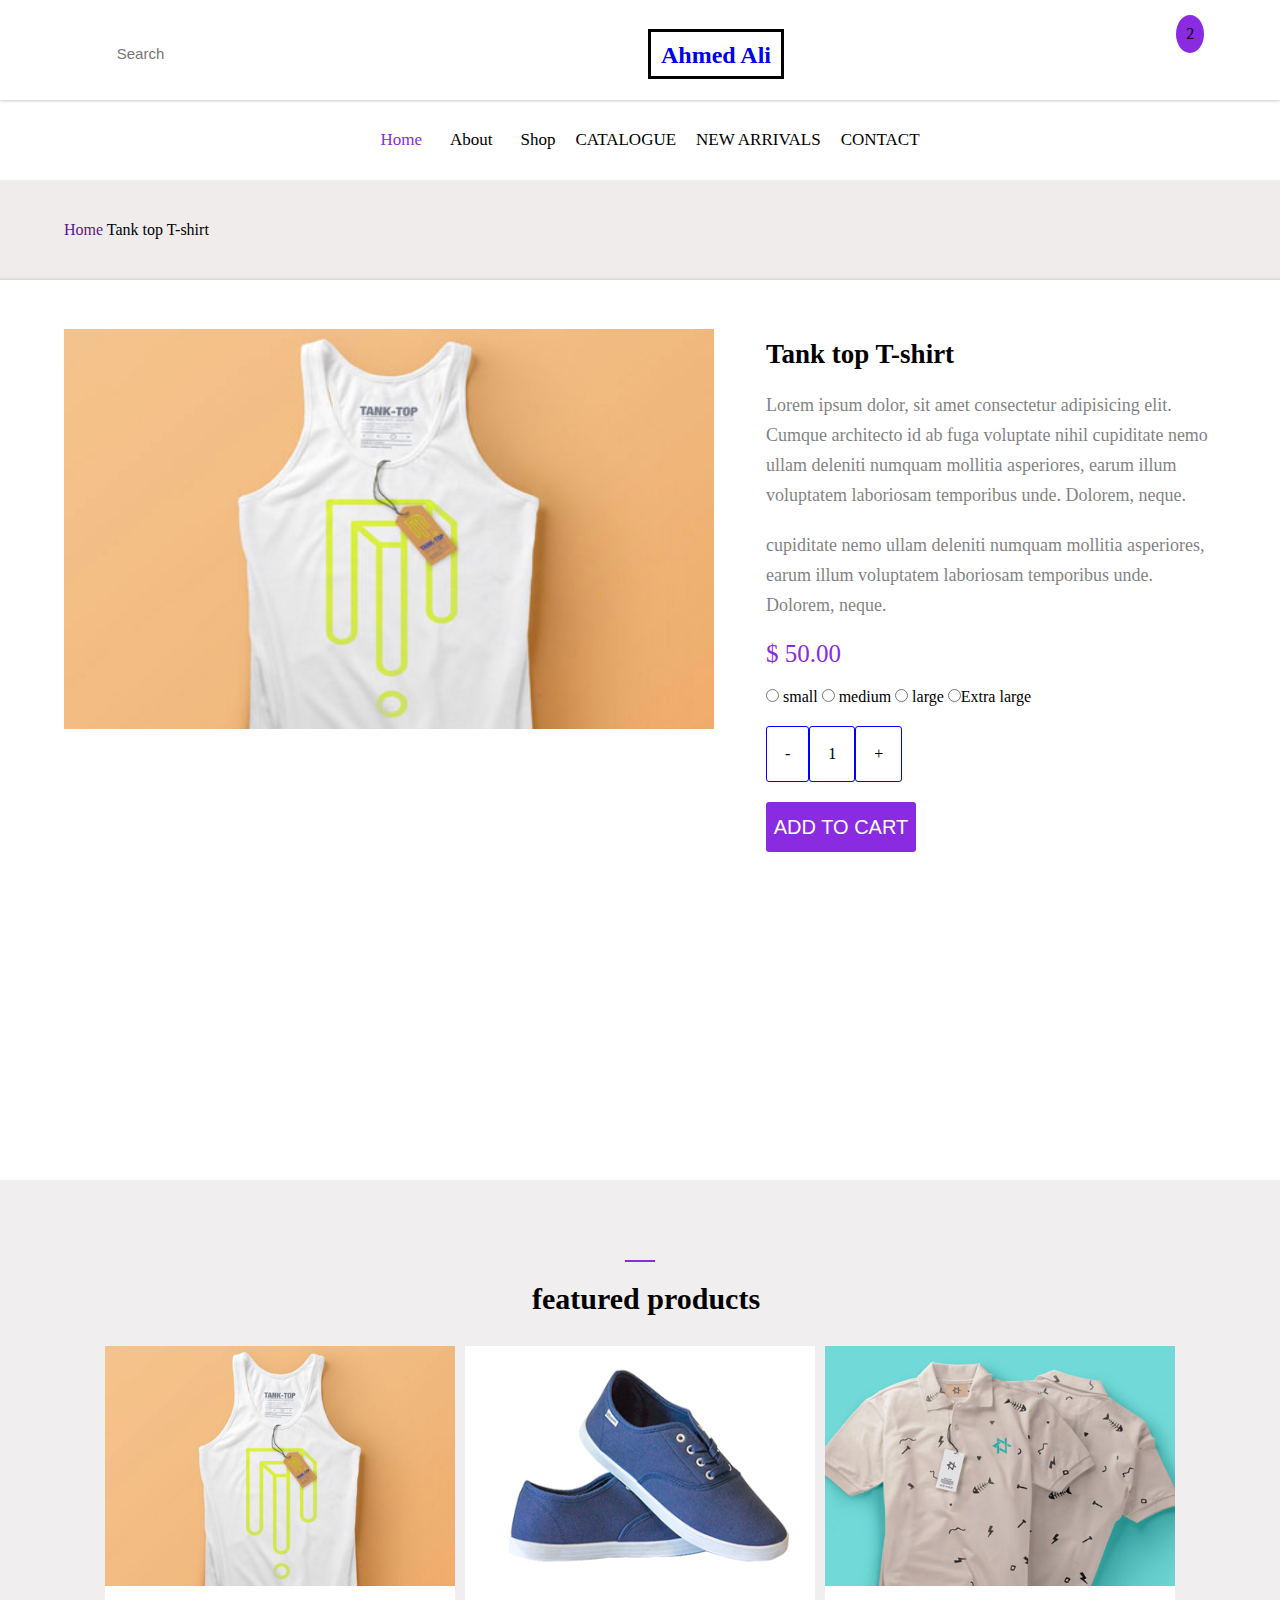
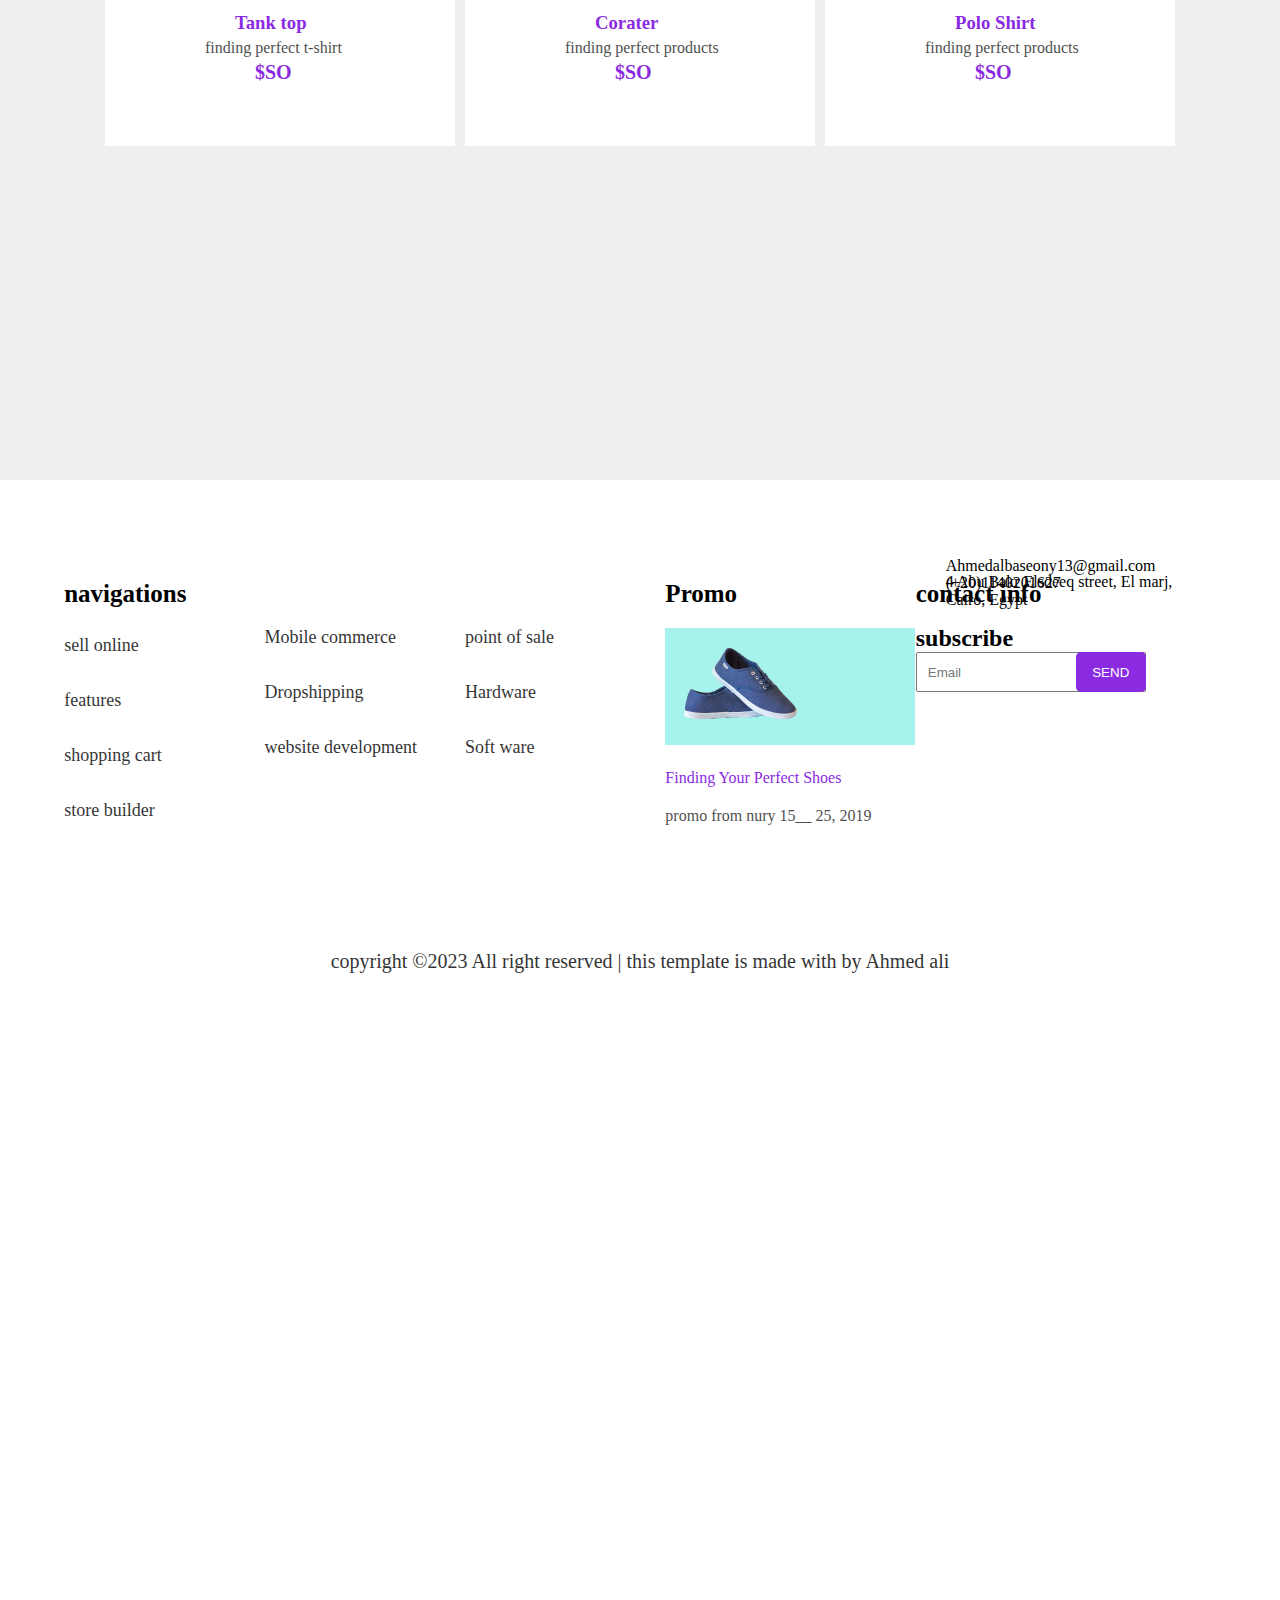
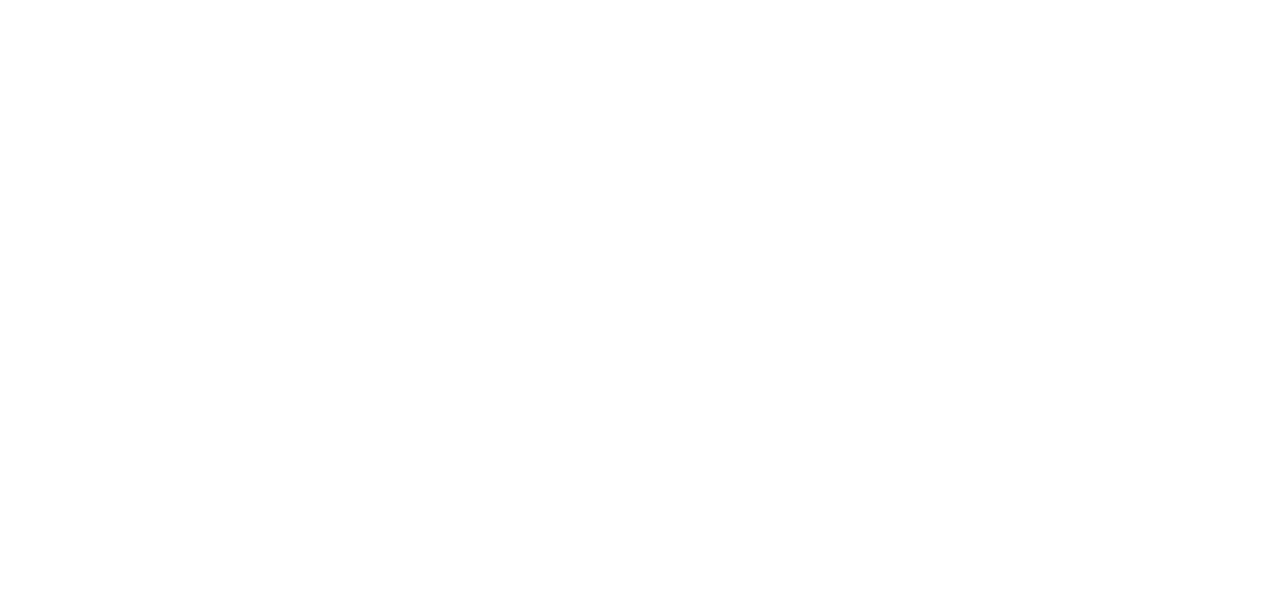
<file: single.html>
<!DOCTYPE html>
<html lang="en">
<head>
    <meta charset="UTF-8">
    <meta http-equiv="X-UA-Compatible" content="IE=edge">
    <meta name="viewport" content="width=device-width, initial-scale=1.0">
    <title>single</title>
    <link rel="stylesheet" href="https://cdnjs.cloudflare.com/ajax/libs/font-awesome/6.0.0-beta2/css/all.min.css"
    integrity="sha512-YWzhKL2whUzgiheMoBFwW8CKV4qpHQAEuvilg9FAn5VJUDwKZZxkJNuGM4XkWuk94WCrrwslk8yWNGmY1EduTA=="
    crossorigin="anonymous" referrerpolicy="no-referrer" />
    <link rel="stylesheet" href="css/style.css">
</head>
<body>
    <nav>
        <div class="contanir">
            <div class="lift">
                
                <div class="sreach_content">
                    <input type="text" placeholder="Search">
                    <i class="fa-solid fa-magnifying-glass"></i>
                </div>
            </div>
            <!-- lift -->
            <div class="middle">
                <div class="myname">
                    <a href="#"><h2>Ahmed Ali </h2></a>
                </div>
                
            </div>
    
    
            <div class="right">
                <div class="links">
                    <a href="#"><i class="fa-solid fa-user"></i></a>
                    <a href="#"><i class="fa-regular fa-heart"></i></a>
                    <a href="#"><i class="fa-solid fa-cart-shopping"></i></a>
                </div>
                <div class="number">2</div>
                
            </div>  
    
        </div>
        </nav>
        <!-- nav -->
        <div class="navbar">
            <a class="active" href="index.html">Home<i class="fa-solid fa-angle-down arrow "></i></a>
            <a href="about.html">About<i class="fa-solid fa-angle-down arrow"></i></a>
            <a href="shop.html">Shop</a>
            <a href="">CATALOGUE</a>
            <a href="">NEW ARRIVALS</a>
            <a href="">CONTACT</a>
        </div>

        <div class="content-navbar">
            <div class="contanir">
                <div class="links">
                    <a class="active" href="">Home</a>
                    <a class="two" href="about.html">Tank top T-shirt</a>
                </div>
            </div>
        </div>
        <!-- ///// -->


        <section class="sec5 sec15 single">
            <div class="contanir">
             
                
                <div class="parent-descount parent-descount15">
                    <div class="photo-left">
                            <img src="imges/cloth_1.jpg" alt="">
                    </div>
                    <div class="descount-right descount-right15 single">
                            <h5>Tank top T-shirt</h5>
                            
                            <p>Lorem ipsum dolor, sit amet consectetur adipisicing elit. Cumque architecto id ab fuga voluptate nihil cupiditate nemo ullam deleniti numquam mollitia asperiores, earum illum voluptatem laboriosam temporibus unde. Dolorem, neque.</p>
                            <p>cupiditate nemo ullam deleniti numquam mollitia asperiores, earum illum voluptatem laboriosam temporibus unde. Dolorem, neque.</p>
                            <span>$ 50.00</span> 
                             
                            <form action="" class="single-form">
                                <input type="radio" name="amr"> small
                                <input type="radio" name="amr"> medium
                                <input type="radio" name="amr"> large
                                <input type="radio" name="amr">Extra large
                            </form>
                            <div class="plusnadmins">
                               <a class="chnange" href="">-</a>
                               <a href="">1</a>
                               <a class="chnange" href="">+</a>
                            </div>
                            
                            <div class="find">
                                <button><a href="">ADD TO CART</a></button>
                            </div>
                    </div>
                </div>
            </div>
       </section>
       <!-- ///// -->
       <section class="sec4">
        <div class="contanir">
           <div class="line">

           </div>
           <h1>featured products</h1>
            <div class="content_items">
                <div class="product">
                    <img src="imges/cloth_1.jpg" alt="">
                    <div class="profil">
                        <h3>Tank top</h3>
                        <p>finding perfect t-shirt</p>
                        <h4>$SO</h4>
                    </div>
                    
                </div>

                <div class="product">
                    <img src="imges/shoe.png" alt="">
                    <div class="profil">
                        <h3>Corater</h3>
                        <p>finding perfect products</p>
                        <h4>$SO</h4>
                    </div>
                    
                </div>

                <div class="product">
                    <img src="imges/cloth_2.jpg" alt="">
                    <div class="profil">
                        <h3>Polo Shirt</h3>
                        <p>finding perfect products</p>
                        <h4>$SO</h4>
                    </div>
                    
                </div>
            </div>
        </div>
   </section>
   <!-- sec4 -->
   <footer class="last">
    <div class="contanir">
        <div class="paernt-footer">
            <div class="div1">
                <h3>navigations</h3>
                <p>sell online</p>
                <p>features</p>
                <p>shopping cart</p>
                <p>store builder</p>
            </div>
            <div class="div1 d2">
                
                <p>Mobile commerce</p>
                <p>Dropshipping</p>
                <p>website development </p>
                
            </div>
            <div class="div1 d2">
                
                <p>point of sale</p>
                <p>Hardware</p>
                <p>Soft ware</p>
                
            </div>
            <div class="promo">
                <h3>Promo</h3>
                <img src="imges/hero_1.jpg" alt="">
                <span>Finding Your Perfect Shoes</span>
                <p>promo from nury 15__ 25, 2019</p>
            </div>
            <div class="info">
                <h3>contact info</h3>
                <p><i class="fa-solid fa-location-dot"></i><div>4 Abu Bakr Elsdeeq street, El marj, Cairo, Egypt</div></p>
                <p><i class="fa-solid fa-phone"></i> <div>(+20)1140201627</div></p>
                <p><i class="fa-solid fa-envelope"></i><div>Ahmedalbaseony13@gmail.com</div></p>
                <div class="type">
                    <h6>subscribe</h6>
                    <input class="last-btn" type="email" name="" placeholder="Email" >
                    <button><a href="">SEND</a></button>
                </div>
                
            </div>
        </div>
    </div>
</footer>
<div class="my_name">
        <p>copyright ©2023 All right reserved | this template is made with <i class="fa-solid fa-heart"></i>by Ahmed ali</p>              
</div>


</body>
</html>
</file>
<file: css/style.css>
*{
    margin: 0;
    padding: 0;
    box-sizing: border-box;
}
body{
    height: 3800px;
}
a{
    text-decoration: none;
}
.contanir{
    width: 90%;
    /* height: 100px; */
    
    margin: auto;
}
nav{
    display: flex;
    justify-content: space-around;
    width: 100%;
    height: 100px;
    background-color: white;
    padding: 8px 13px 0px 13px;
    box-shadow: 0px 1px 3px #ccc    ;
}
nav .contanir{
    display: flex;
    justify-content: space-between;
}
.lift .fa-facebook{
    color: #1877f2;
    font-size: 40px;
}
.sreach_content {
    position: relative;
}
.sreach_content i{
    position: absolute;
    top: 12px;
    left: 15px;
    font-size: 15px;
    color: #606770;
}
.lift{
    display: flex;
    align-items: center;
    width: 200px;
    /* background-color: #1877f2; */
}
.sreach_content input{
    width: 130px;
    border: none;
    margin-left: 5px;
    padding: 7px 16px 9px 36px;
    height: 40px;
    font-size: 15px;
    background-color: white;
    color: #606770;
    border-radius: 50px;
}
.sreach_content input:focus{
    outline: none;
}

/* lift */

nav .myname{

    height: 50px;
    border: 3px solid black;
    padding: 10px;
}
/* middle */
.right{
    /* width: 200px; */
    display: flex;
    justify-content: space-around;
    align-items: center;
}
.right i{
    margin-right: 10px;
    color: #606770;
}
.right i:hover{
    color: #050505;
}
.number{
    padding: 10px;
    border-radius: 50%;
    background-color: blueviolet;
    margin-top: -40px;
    margin-left: -10px;
}
/* nav */
.navbar{
    width: 100%;
    height: 80px;
    display: flex;
    justify-content: center; 
    align-items: center;
    font-size: 17px;
    
}
.navbar a{
    margin-left: 20px;
    color: black;
}
.navbar .arrow{
    margin-left: 8px;
    font-size: 13px;
}
.navbar .active{
    color: blueviolet;
    /* background-color: #050505; */
}
.navbar a:hover{
    color: blueviolet;
}
/* navbar */
main{
    width: 100%;
    height: 100vh;
    /* background-image: url(../imges/hero_1.jpg); */
    position: relative;
}

main .find{
    width: 570px;
    height: 100%;
    position: absolute;
    left: 770px;
    padding: 180px 0px 0px 0px;
}
main .contentimg{
    width: 100%;
    height: 100%;
    position: absolute;
}
main img{
    width: 100%;
    height: 100%;
}
.find h1{
    font-size: 50px;
}
.find p{
    padding: 20px 70px 0px 0px;
    font-size: 25px;
    line-height: 40px;
    opacity: .8;
}
.find button{
    width: 150px;
    height: 50px;
    margin-top: 20px;
    background-color: blueviolet;
    border: none;
    border-radius: 3px;
    font-size: 20px;
}
.find a{
    color: white;
}
.find button:hover{
    box-shadow: 3px 4px 6px 3px rgb(70, 68, 68);
    text-shadow: 2px 2px 5px 1px rgb(100, 99, 99);
}
/* main */
.sec2{
    width: 100%;
    height: 300px;
    box-shadow: 0px 1px 3px #ccc;
}
.sec2 .parent{
    display: flex;
    justify-content: space-around;
}
.sec2 .parent .lift-side{
    width: 350px;
    height: 250px;

}
.sec2 .parent .lift-side i{
    margin: 40px 0px 0px 30px;
    font-size: 35px;
    color: blueviolet;
}
.sec2 .parent .lift-side h3{
    margin: -35px 0px 10px 90px;
    font-size: 20px;
}
.sec2 .parent .lift-side p{
    font-size: 19px;
    padding: 10px 0px 0px 0px;
    margin-left: 90px;
    line-height: 30px;
}
.sec2 .parent .lift-side .question{
    color: blueviolet;
}
/* sec2 */
.sec3{
    width: 100%;
    height: 90vh;
}
.contentdivs{
    margin-top: 90px;
    display: flex;
    justify-content: space-between;
}
.collections{
    width: 350px;
    height: 450px;
    overflow: hidden;
    background-size: 100% 100%;
    position: relative;
}

.collections img{
    width: 100%;
    height: 100%;
    background-color: #606770;
}
.collections img:hover{
    transform: scale(1.1);
    transition: all .1s;
}
.collections .user{
    position: absolute;
    z-index: 6;
    bottom: 10px;
    left: 50px;
    
}
.collections .user p , h1{
    color: rgb(255, 255, 255);
    
}
.collections .user p{
    font-size: 17px;
}.collections .user h1{
    font-size: 30px;
}
/* sec3 */
.sec4{
    width: 100%;
    height: 100vh;
    background-color: rgb(240, 238, 238);
    padding: 40px;
}
.sec4 h1{
    color: black;
    margin-left: 40%;
    margin-top: 20px;
    font-size: 30px;
}
.line{
    width: 30px;
    height: 2px;
    background-color: blueviolet;
    margin: auto;
    margin-top: 40px;
}
.sec4 .content_items{
    margin-top: 30px;
    display: flex;
    justify-content: space-around;
}
.sec4 .product{
    width: 350px;
    height: 400px;
    background-color: white;
}
.sec4 .product img{
    width: 100%;
    height: 60%;
}
.sec4 .product .profil{
    margin-left: 130px;
    line-height: 25px;
    margin-top: 20px;
}
.sec4 .product .profil h3{
    color: blueviolet;
}
.sec4 .product .profil p{
    margin-left: -30px;
    opacity: .7;
}
.sec4 .product .profil h4{
    margin-left: 20px;
    font-size: 20px;
    color: blueviolet;
}
/* sec4 */
.sec5{
    width: 100%;
    height: 100vh;
    box-shadow: 0px 1px 3px 2px #ccc;
    
    padding-top: 50px;
}
.sec5 .line{
    margin-top: 50px;
}
.sec5 h1{
    margin-left: 46%;
    color: black;
    padding-top: 20px;
}
.sec5 .parent-descount{
    margin-top: 40px;
    display: flex;
    justify-content: space-between;
}
.photo-left{
    width: 650px;
    height: 400px;
}
.photo-left img{
    width: 100%;
    height: 100%;
}
.descount-right{
    width: 450px;
    height: 400px;
    display: flex;
    flex-direction: column;
    justify-content: flex-start;
    align-items: center;
    padding-top: 100px;
}
.descount-right h5{
    color: blueviolet;
    font-size: 27px;
}
.descount-right p{
    opacity: .5;
    font-size: 18px;
    line-height: 25px;
}
.descount-right .span1{
    margin: 10px 0px 30px 0px;
}
.descount-right .span2{
    margin-left: 90px;
}
.descount-right .color{
    color: blueviolet;
    
}
.descount-right button{
    width: 150px;
    height: 50px;
    margin-top: 20px;
    background-color: blueviolet;
    border: none;
    border-radius: 3px;
    font-size: 20px;
}
.descount-right a{
    color: white;
}
.descount-right button:hover{
    box-shadow: 3px 4px 6px 3px rgb(70, 68, 68);
    text-shadow: 2px 2px 5px 1px rgb(100, 99, 99);
}
.sec5{
    box-shadow: 0px 1px 3px 2px #ccc;
}
/* sec5 */
.last .div1{
    width: 200px;
    height: 300px;
}
.last .paernt-footer{
    margin-top: 100px;
    display: flex;
    justify-content: space-around;
}
.last h3{
    font-size: 25px;
}
.last .div1 p{
    font-size: 18px;
    line-height: 35px;
    opacity: .8;
    margin-top: 20px;
}
.last .paernt-footer .d2{
    margin-top: 20px;
}
.last .paernt-footer .promo{
    width: 250px;
    height: 300px;

}
.promo img{
    width: 100%;
    border-radius: 5px;
    padding-top: 20px;
    padding-bottom: 20px;
}
.promo p{
    padding-top: 20px;
    opacity: .7;
}
.promo span{
    color: blueviolet;
}
.last .info{
    width: 300px;
    height: 300px;
}
.info i{
    color: blueviolet;
    
}
.info div{
    margin-left: 30px;
    margin-top: -35px;
}
.info p{
    line-height: 50px;
}
.info .type{
    margin-top: 50px;
    
    
}
.info h6{
    margin-left: -30px;
    font-size: 24px;
}
.info input{
    width: 230px;
    height: 40px;
    margin-left: -30px;
    padding-left: 10px;
}
.info button{
    width: 70px;
    height: 40px;
    background-color: blueviolet;
    border: none;
    position: absolute;
    border-radius: 5px;
    margin-left: -70px;
}
.info a{
    color: white;
}
.last-btn{
    position: relative;
}
/* footer */
.my_name{
    width: 100%;
    height: 100px;
    margin-top: 50px;
    text-align: center;
}
.my_name p{
    font-size: 20px;
    opacity: .8
}
/* home page */
.content-navbar{
    width: 100%;
    height: 100px;
    background-color: rgb(241, 236, 236);
    display: flex;
    align-items: center;
}
.content-navbar .two{
    color: black;
}
/* ///// */
.sec15 .parent-descount15 .descount-right15{
    /* border: 1px solid blue; */
    display: flex;
    align-items: self-start;
    
}
.sec15 .parent-descount15 .descount-right15 h5{
    color: black;
    margin-top: -90px;
}
.sec15 .line{
    margin-left: 770px;
    width: 50px;
}
.sec15 .parent-descount15{
    margin-top: -1px;
}
.sec15 .parent-descount15 p{
    line-height: 30px;
    margin-top: 20px;
}
/* sec15 */
.sec16{
    width: 100%;
    height: 100vh;
    box-shadow: 0px 1px 3px rgb(117, 117, 117);
}
.sec16 .line{
    width: 50px;
    margin-left: 580px;
}
.sec16 h1{
    margin-left: 45%;
}
.sec16 .team-parent div{
    width: 300px;
    height: 350px;
    display: flex;
    flex-direction: column;
    align-items: center;
}
.sec16 .team-parent{
    display: flex;
    justify-content: space-around;
    padding-top: 100px;
}
.sec16 .team-parent div img{
    width: 150px;
    height: 150px;
    border-radius: 50%;
}
.sec16 .team-parent div h3{
    font-size: 22px;
    padding-top: 10px;
}
.sec16 .team-parent div span{
    font-size: 19px;
    opacity: .8;
}
.sec16 .team-parent div p{
    line-height: 20px;
    padding-top: 10px;
    opacity: .7;
}
/* /////about */
.all-products{
    width: 100%;

}
.parent-shop-all{
    margin-top: 80px;
    display: flex;
    justify-content: space-between;
}
.categories{
    width: 200px;
    height: 200px;
    border: 2px solid gray;
    /* background-color: whitesmoke; */
}
.categories h5{
    padding: 10px;
    font-size: 24px;
}
.categories a{
    padding: 10px 40px 0px 10px;
    line-height: 40px;
    font-size: 20px;
}
.categories .sp1{
    margin-left: 60px;
}
.categories .sp2{
    margin-left: 35px;
}
.categories .sp3{
    margin-left: 30px;
}
.filter{
    width: 200px;
    height: 400px;
    border: 2px solid rgb(163, 160, 160);
    padding: 10px;
    line-height: 30px;
    margin-top: 20px;
}
.filter ul{
    margin-left: 35px;
    font-size: 40px;
    
}
.filter h4{
    font-size: 25px;
    padding-top: 15px;
}
.filter ul p{
    font-size: 20px;
    line-height: 20px;
    margin-top: -25px;
}
.filter ul .one{
    color: red;
}
.filter ul .two{
    color: green;
}
.filter ul .three{
    color: blue;
}
.filter ul .four{
    color: purple;
}
.parent-shop-all .parent-latest{
    width: 1000px;
    height: 1800px;
}
.parent-latest .div-one{
    width: 100%;
    height: 100px;
    
    display: flex;
    justify-content: space-between;
}
.parent-latest .div-one h6{
    font-size: 30px;
}
.parent-latest .div-one select{
    width: 120px;
    height: 40px;
    background-color: rgb(192, 186, 186);
    border-radius: 4px;
    outline: none;
    
}
.parent-latest .div-one select .op{
    background-color: white;
    
    color: black;
    
}
.parent-latest .item-tshirt .proda{
    width: 200px;
    height: 300px;
    border: 1px solid rgb(179, 174, 174);
    
}
.parent-latest .item-tshirt .proda img{
    width: 100%;
    
}
.proda .profil{
    margin-left: 90px;
    line-height: 25px;
    margin-top: 20px;
}
.proda .profil h3{
    color: blueviolet;
}
.proda .profil p{
    margin-left: -30px;
    opacity: .7;
}
.proda .profil h4{
    margin-left: 20px;
    font-size: 20px;
    color: blueviolet;
}
.content-tshirt{
    width: 100%;
    height: 400px;
    
    display: flex;
    justify-content: space-between;
    background-color: rgb(253, 252, 252);
}
.content-tshirt div{
    width: 250px;
    height: 300px;
    
}
.content-tshirt div img{
    width: 100%;
    height: 60%;
}
.top-tank h3{
    color: blueviolet;
    
}
.top-tank{
    text-align: center;
    line-height: 25px;
    margin-top: 30px;
}
.top-tank h4{
    color: blueviolet;
    font-size: 18px;
}
.categories-line{
    margin-left: 550px;
}
.shop .shop-titl{
    color: black;
    margin-left: 510px;
    margin-top: 20px;
    font-size: 30px;
}
/* /////// */
.single span{
    color: blueviolet;
    font-size: 25px;
    padding-top: 20px;
    padding-bottom: 20px;
}
.plusnadmins{
    display: flex;
    padding-top: 20px;
}
.plusnadmins a{
    padding: 18px;
    border: 1px solid blue;
    border-radius: 3px;
    color: black;
    /* background-color: white; */
}
.plusnadmins .chnange:hover{
    background-color: blue;
}
</file>
